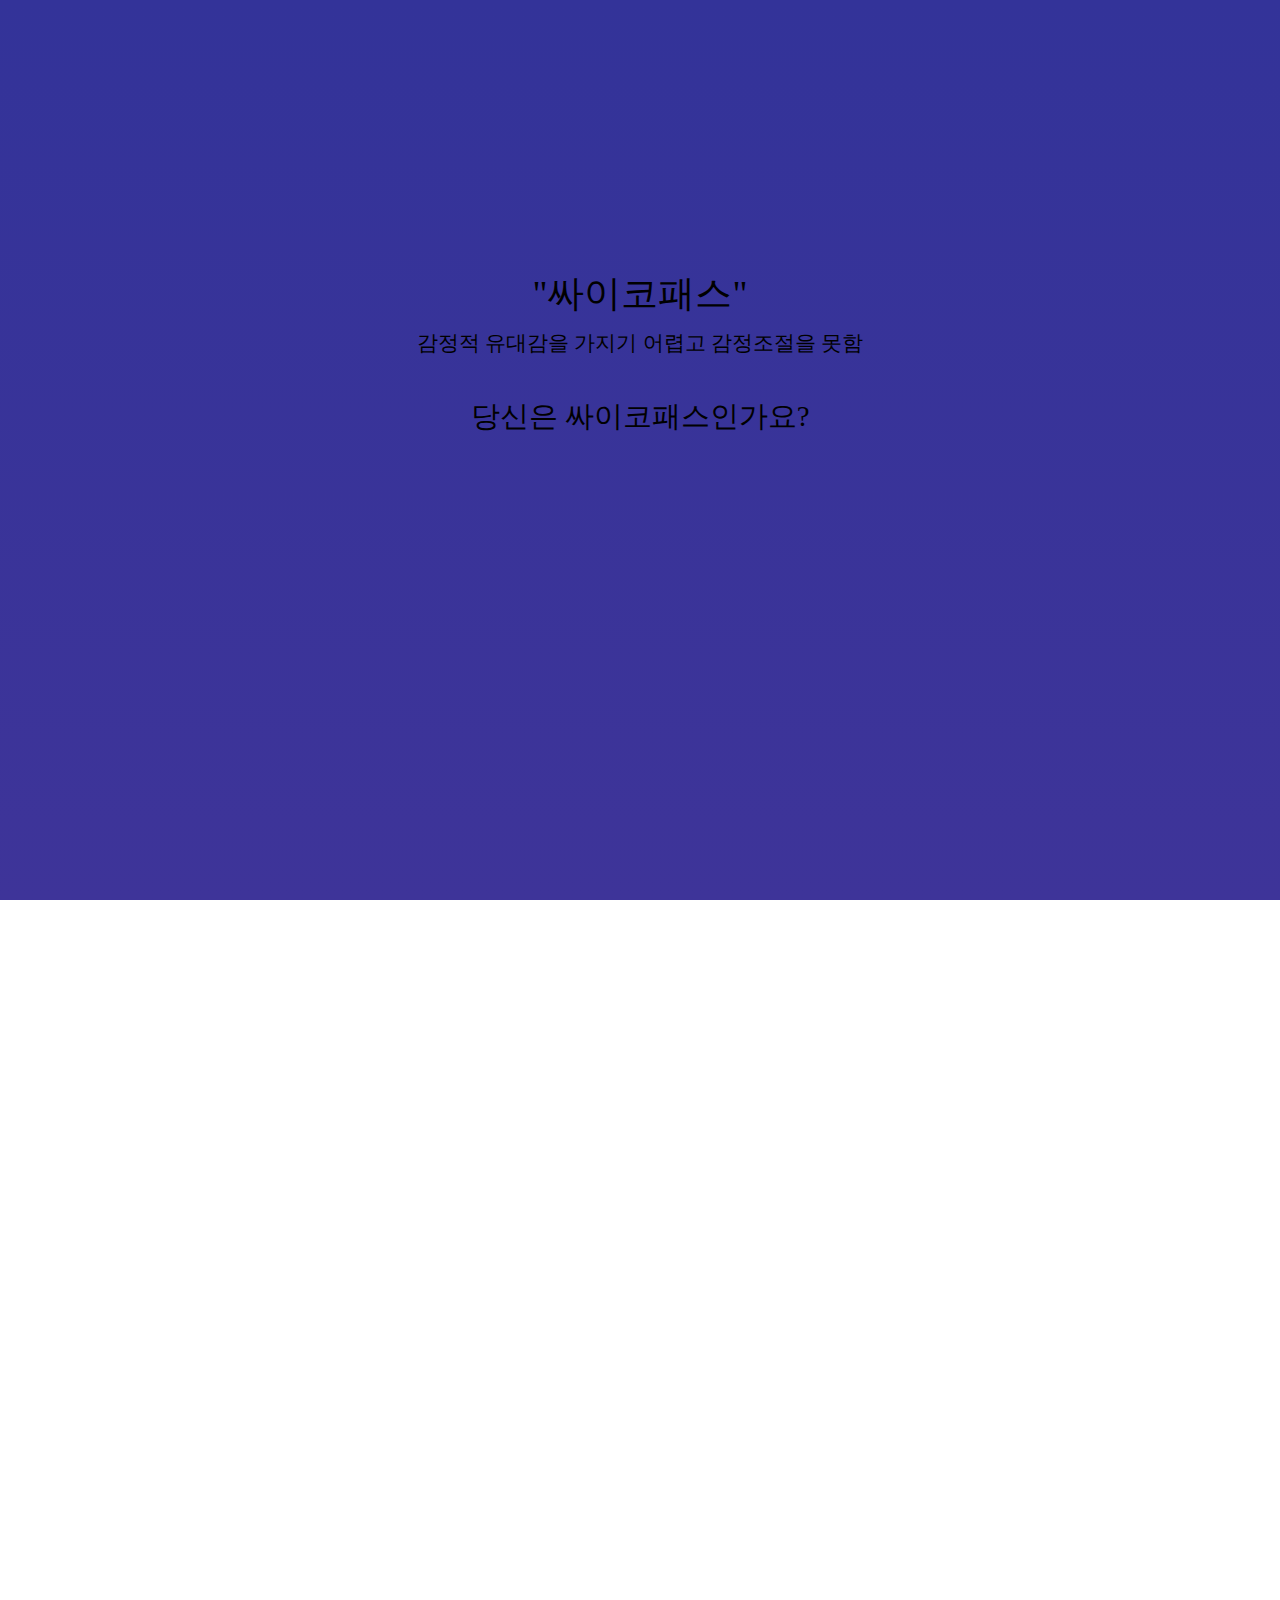
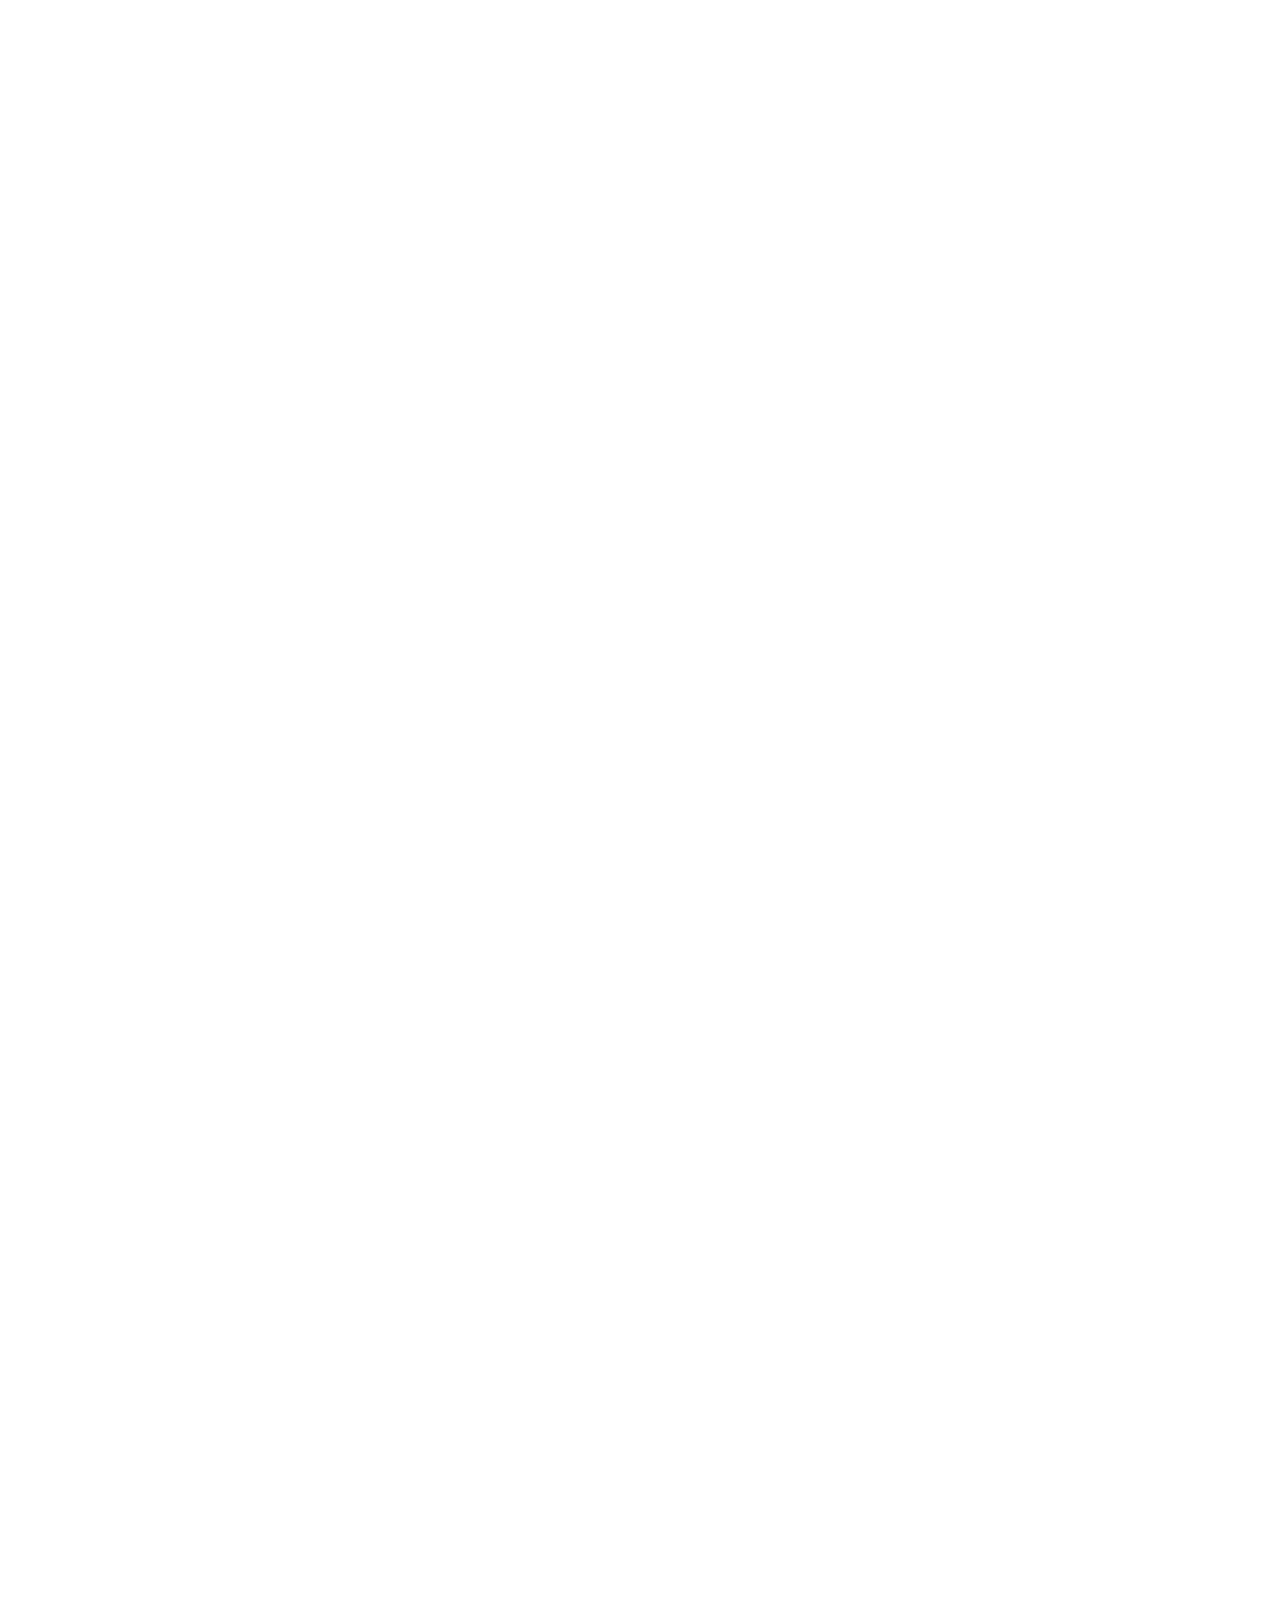
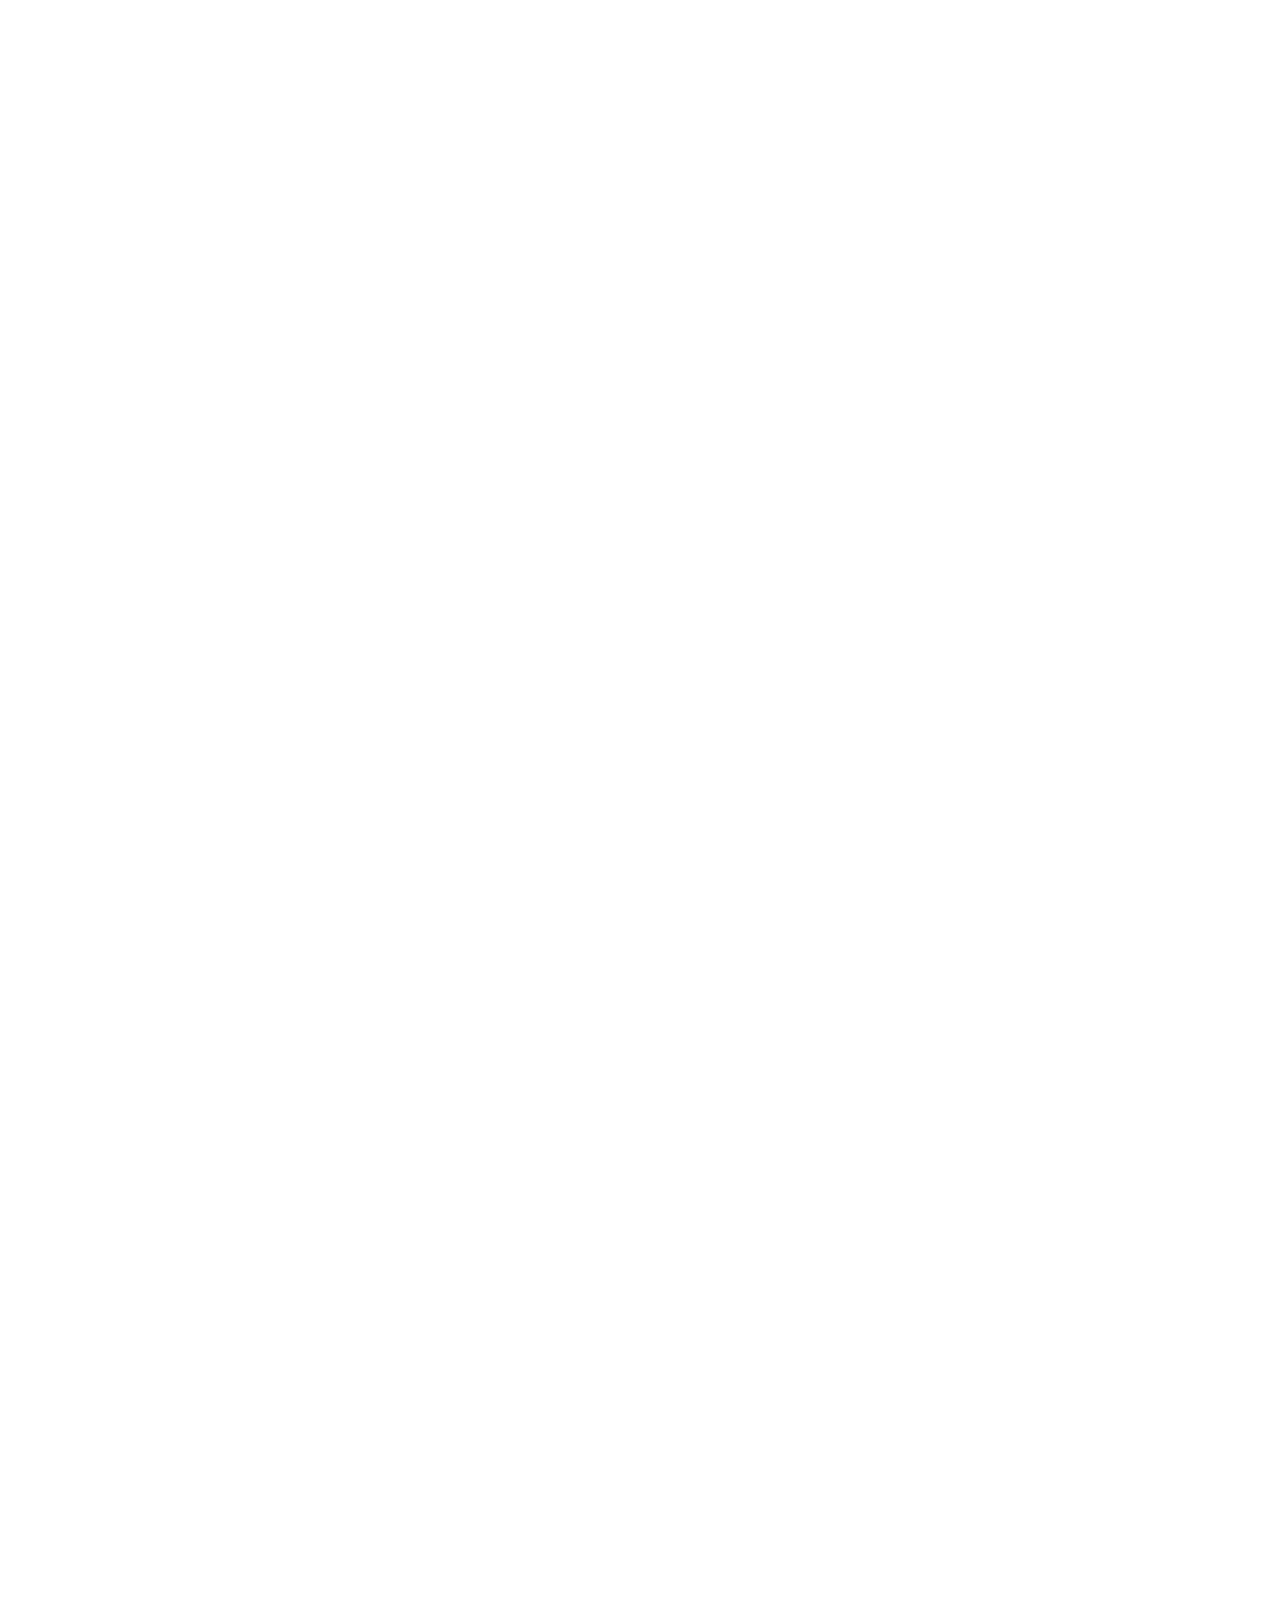
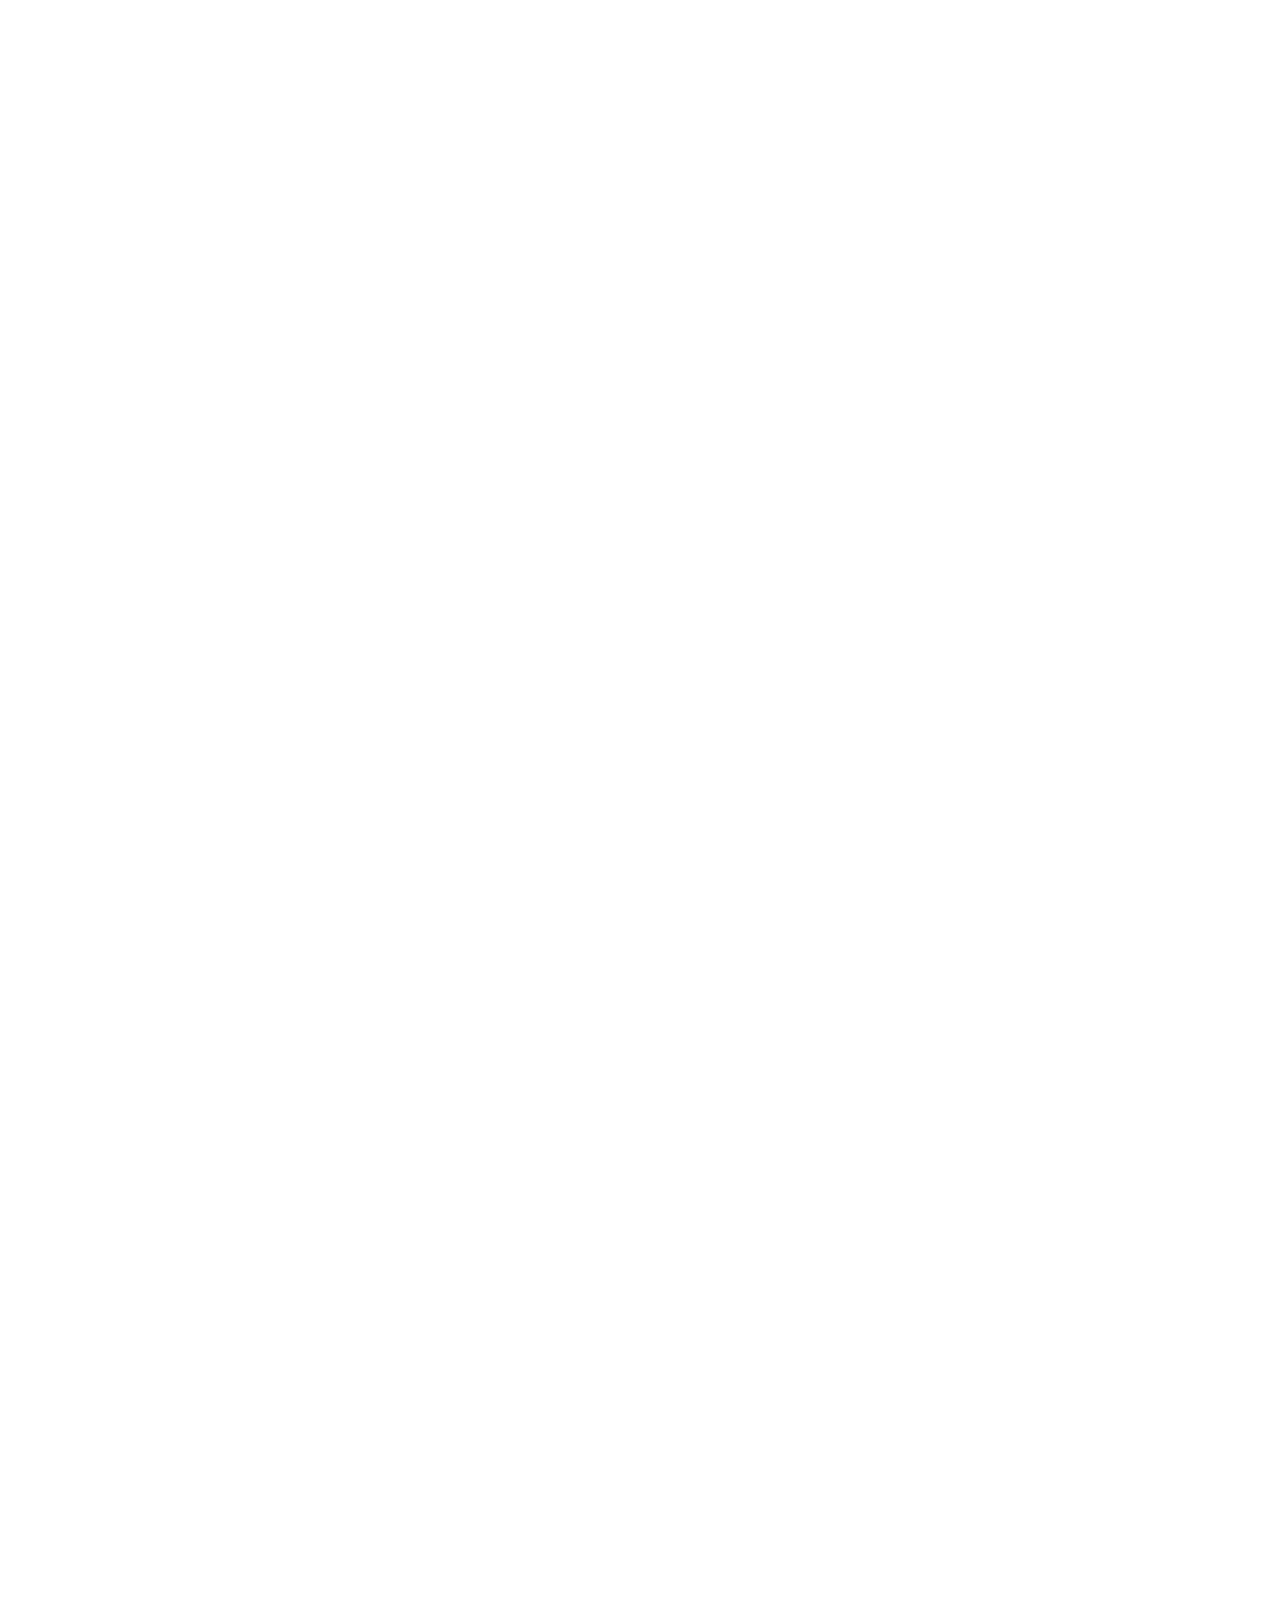
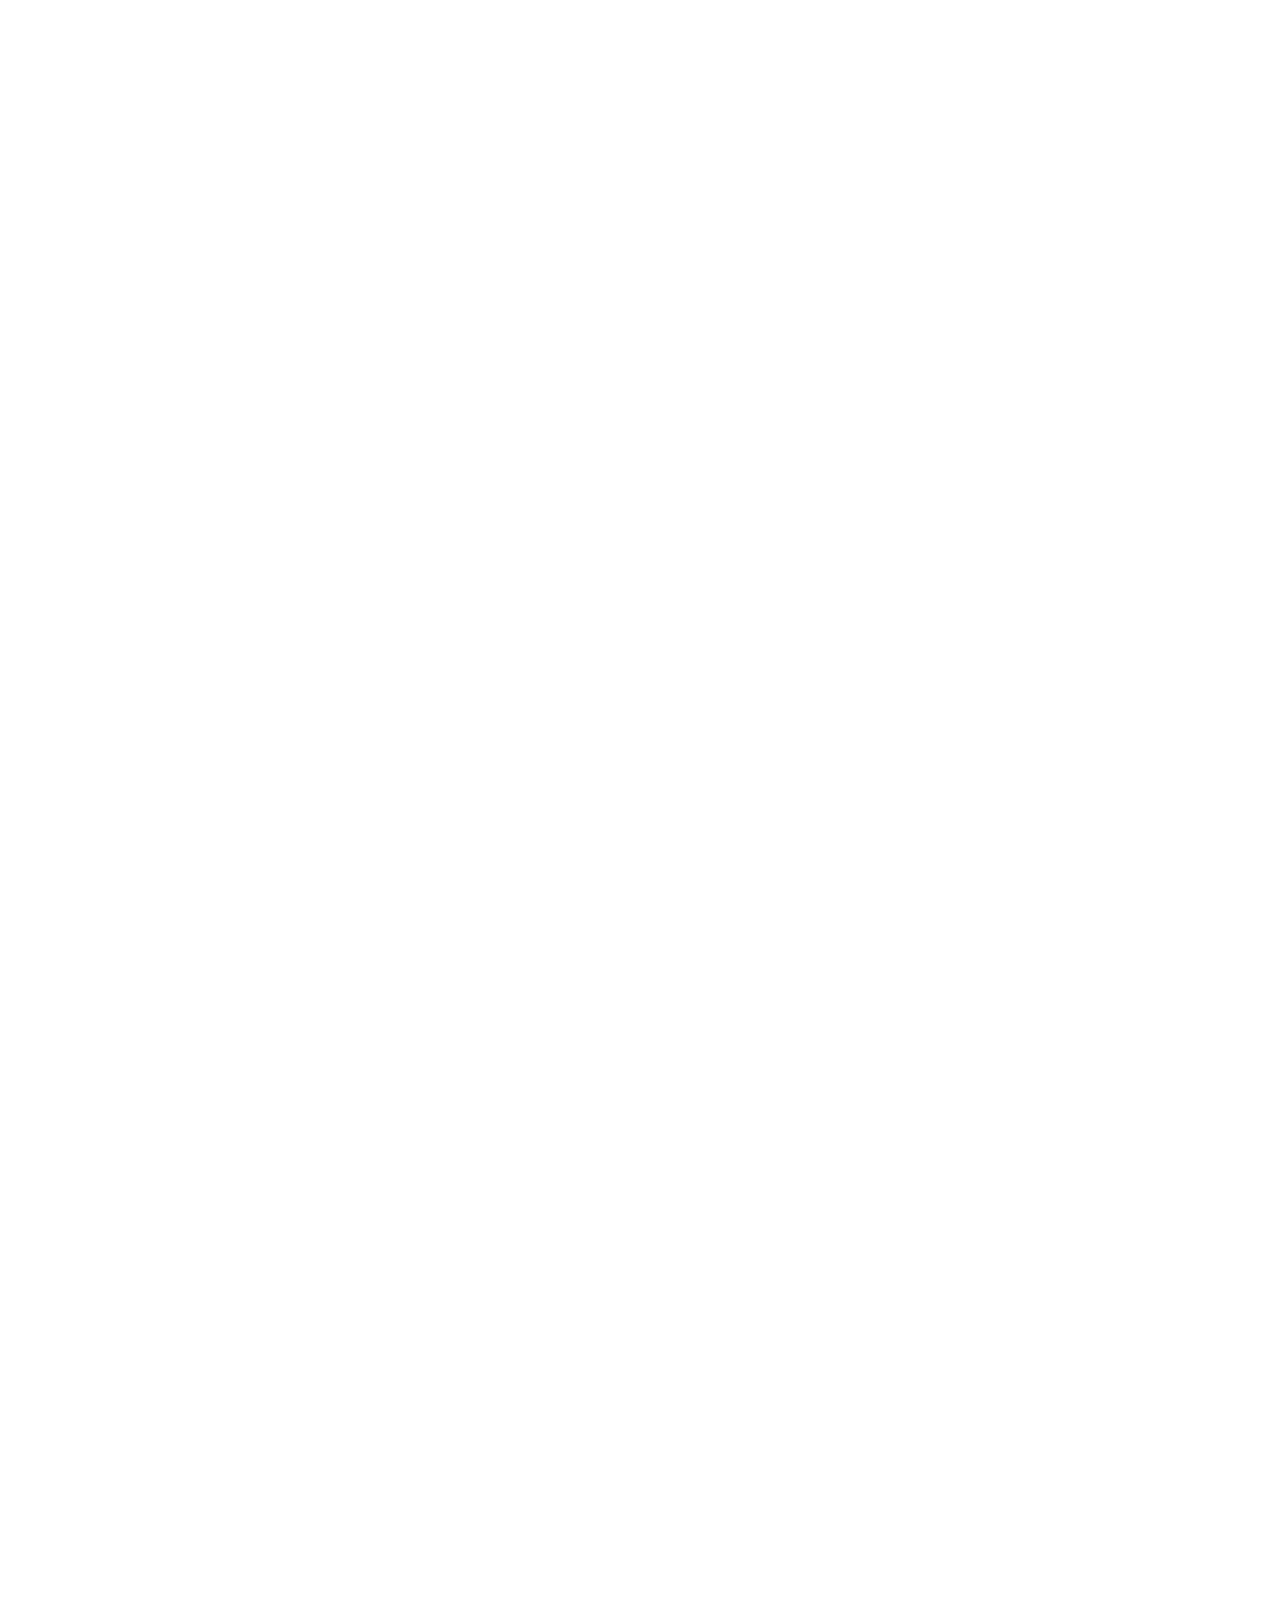
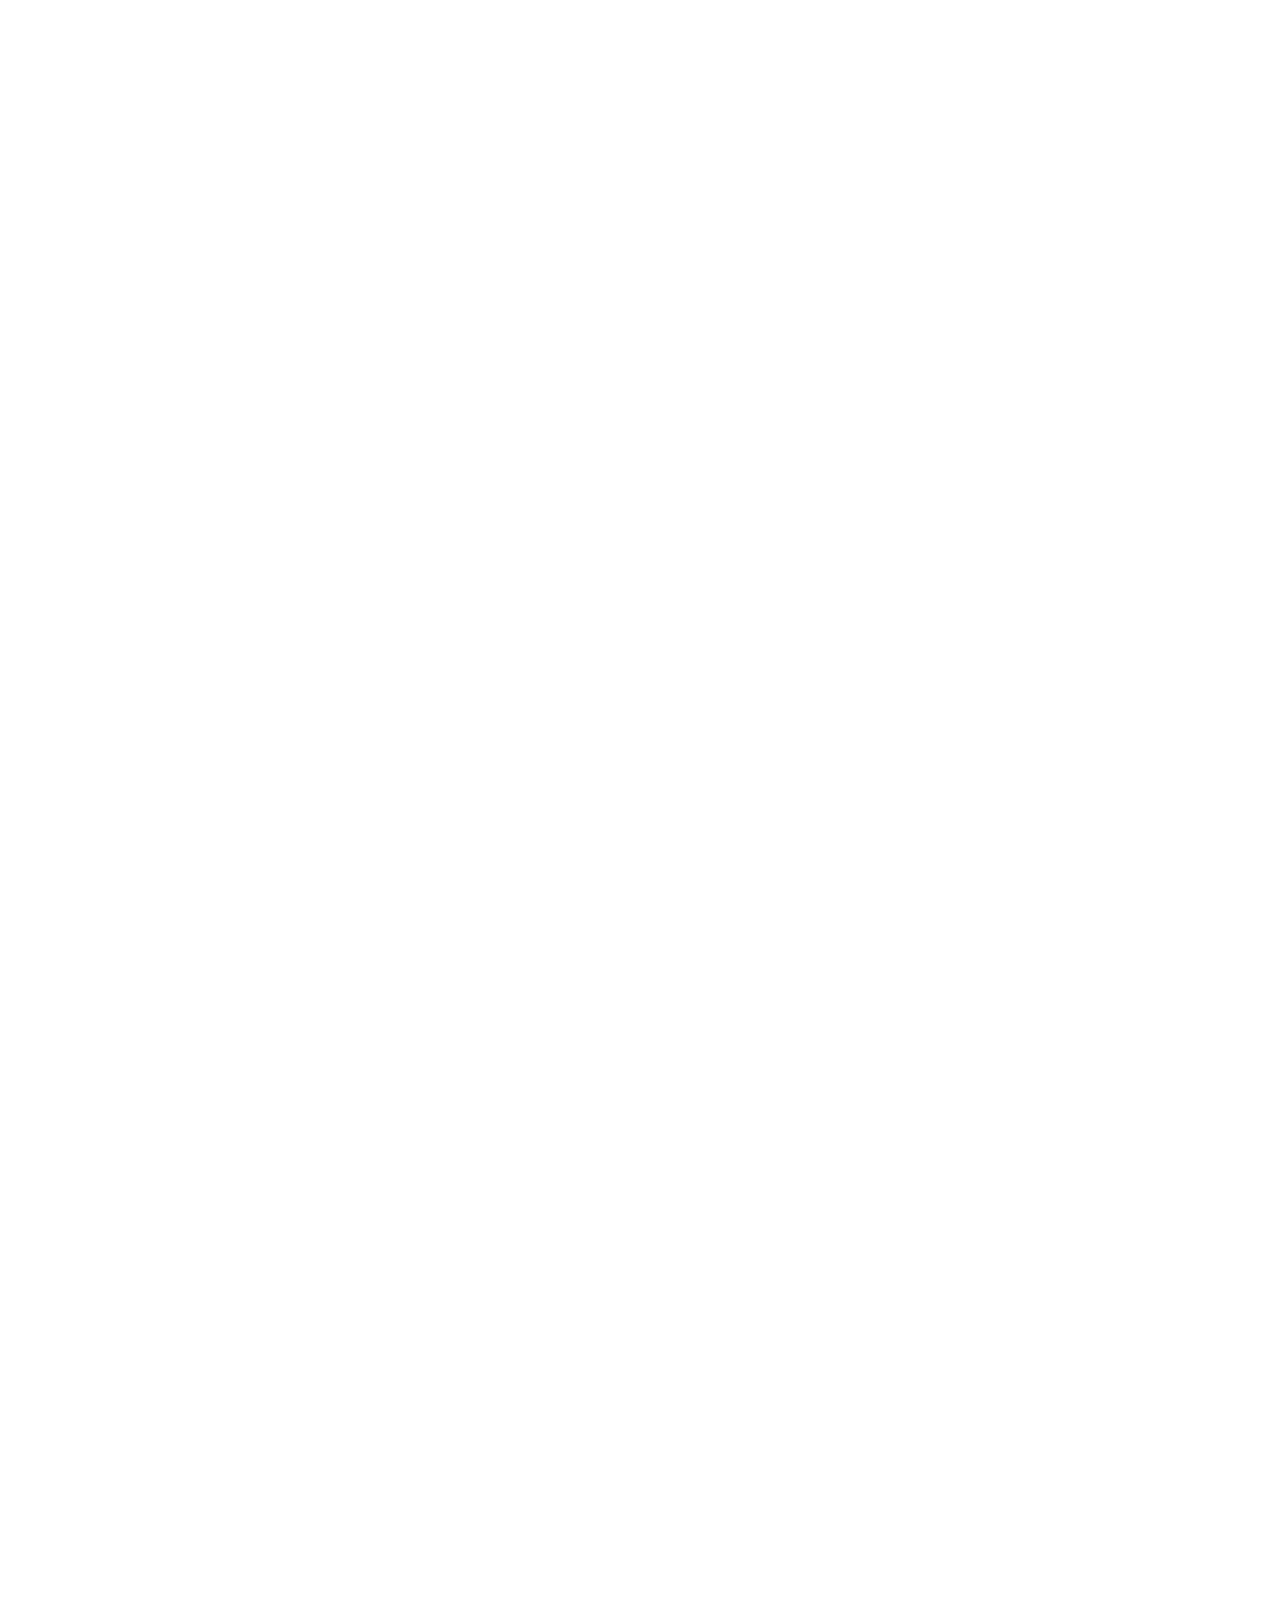
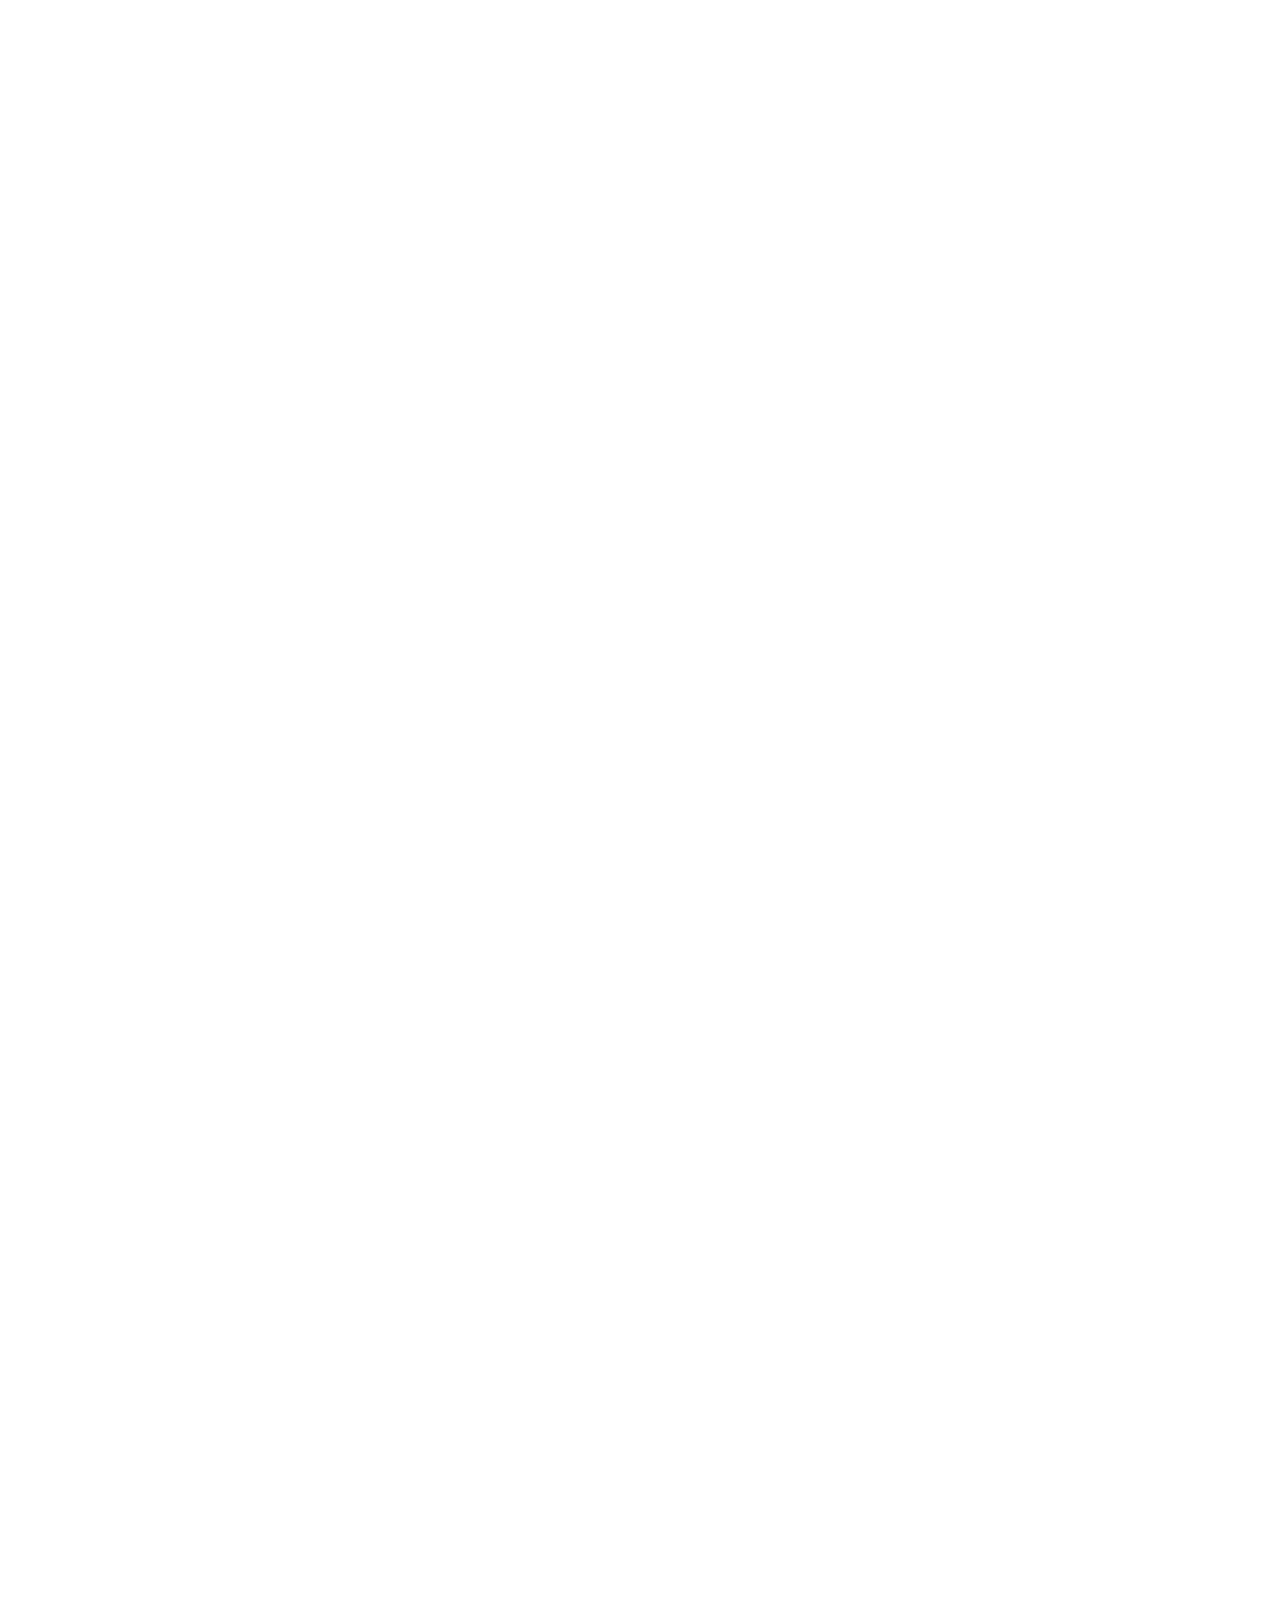
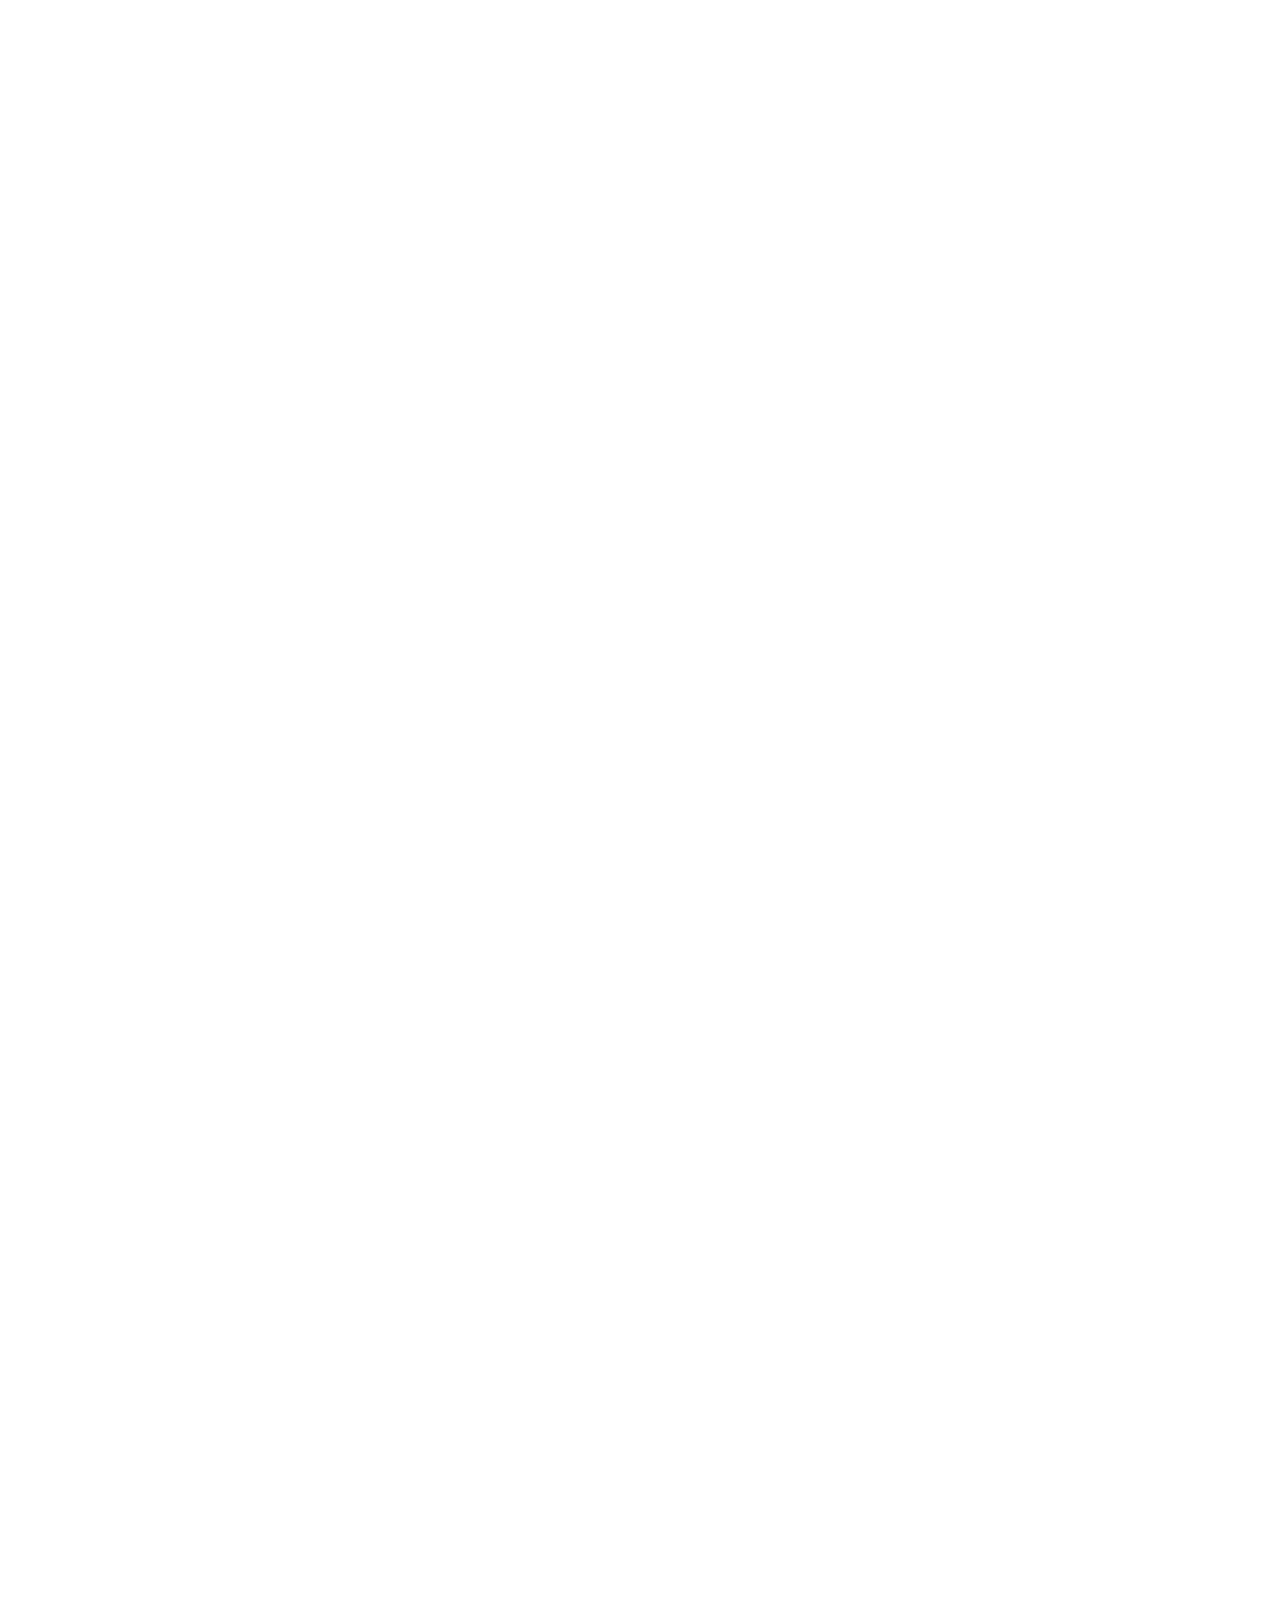
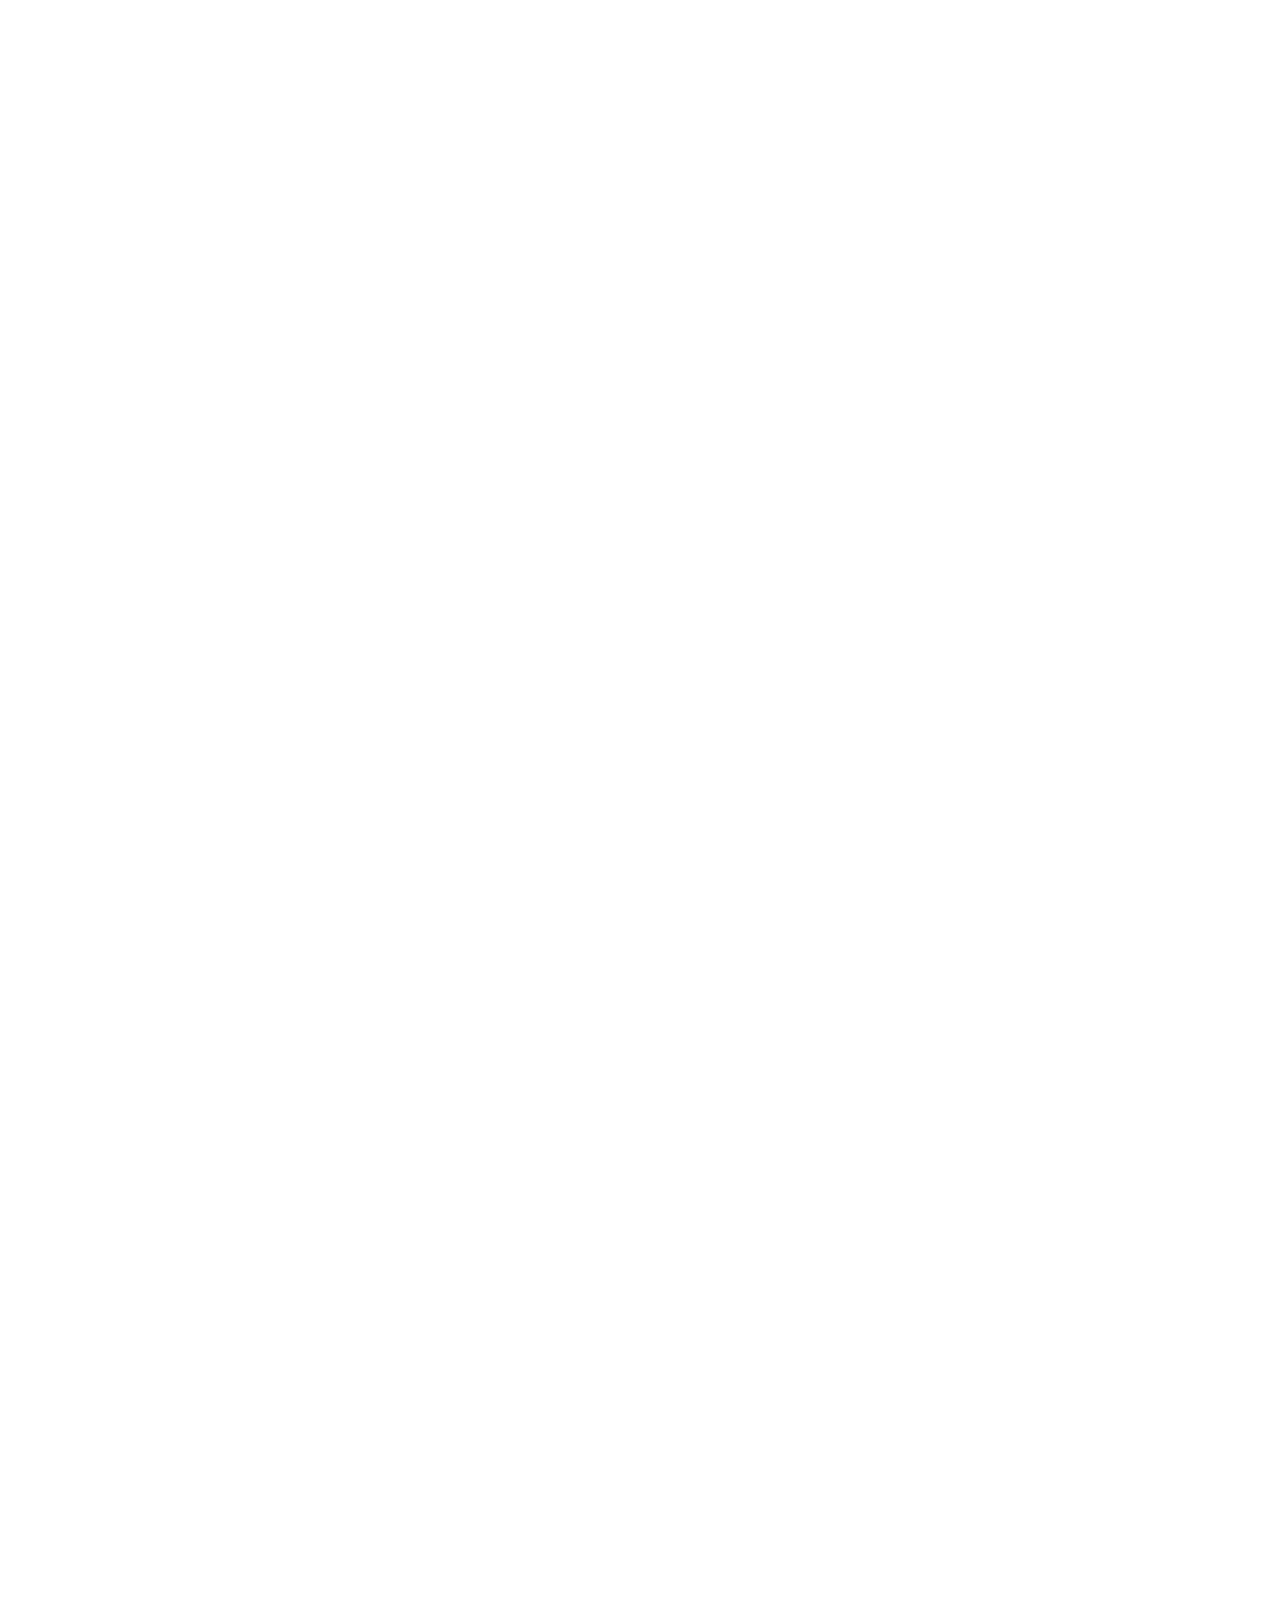
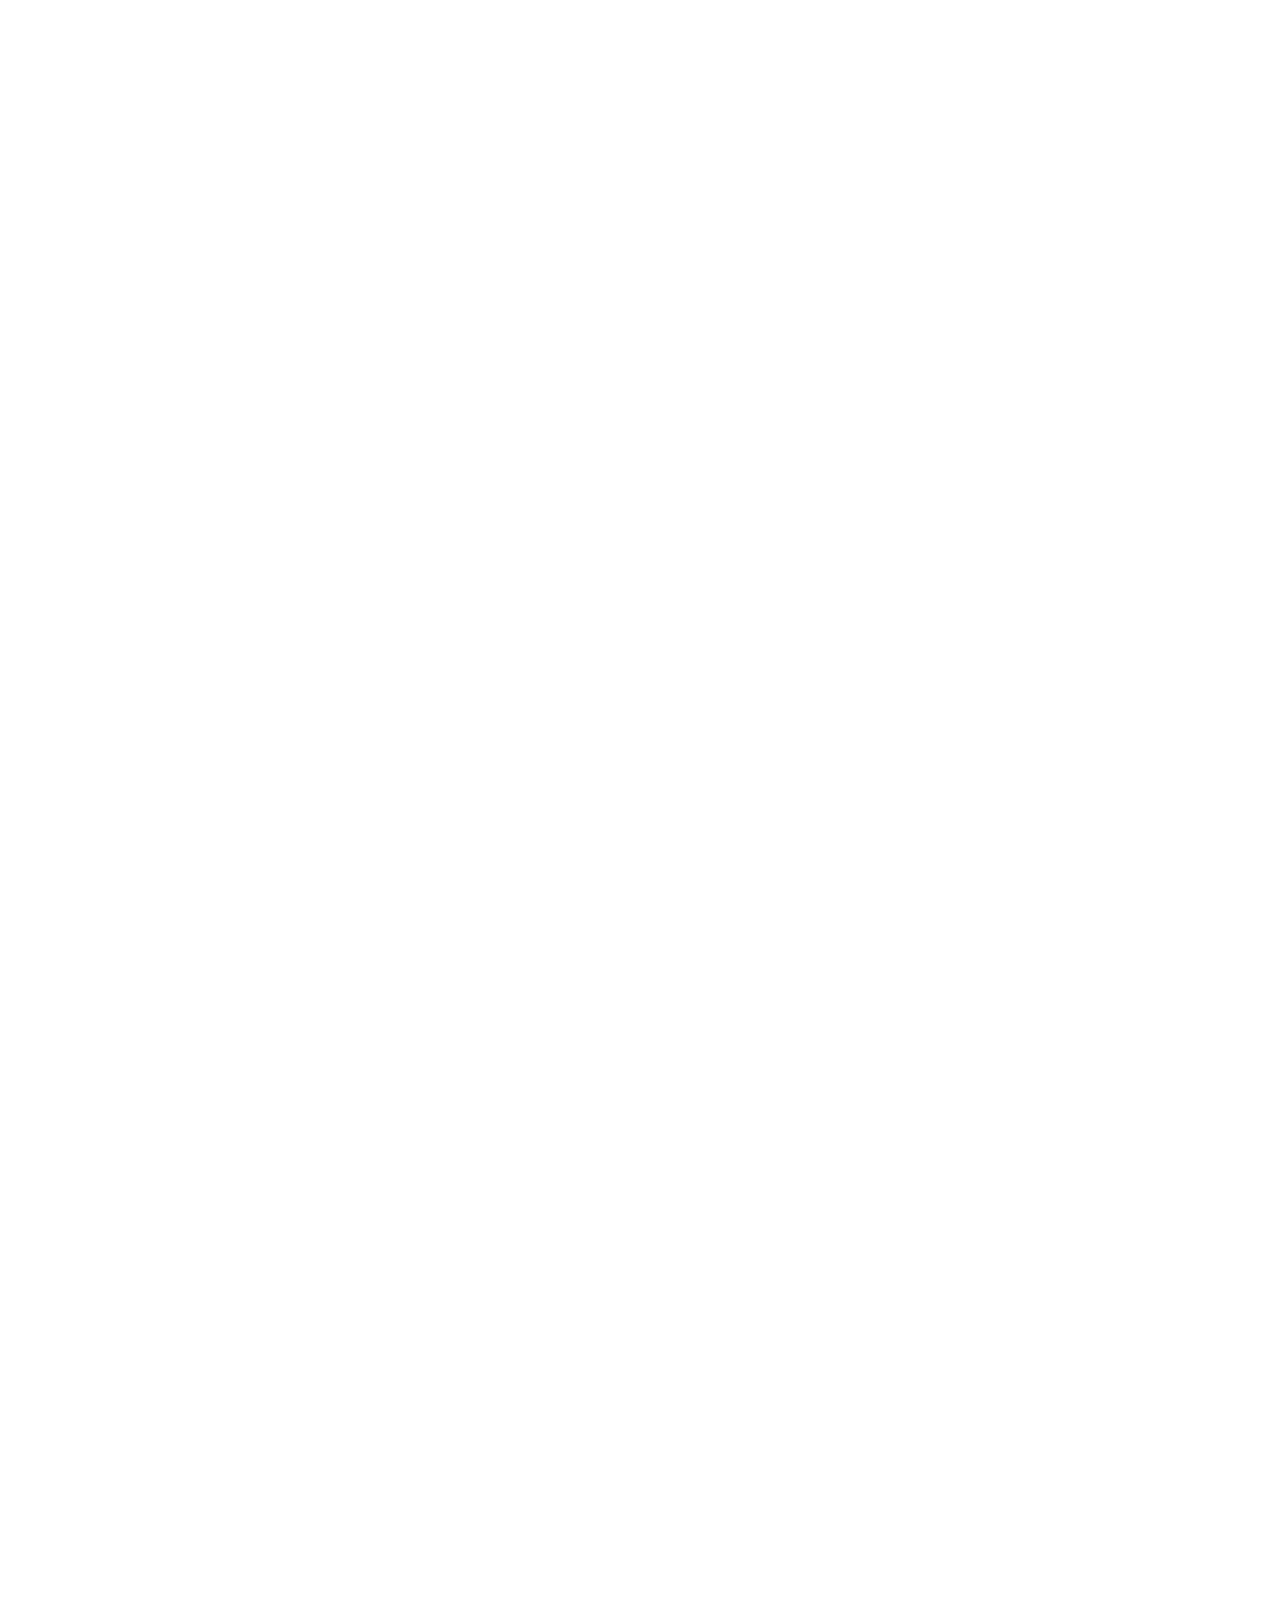
<file: index.html>
<!DOCTYPE html>
<html lang="ko">
<head>
	<meta charset="UTF-8">
	<title>싸이코패스 심리 테스트</title>
	<style>
		@import url("css/index.css");
	</style>
	<script src="https://code.jquery.com/jquery-3.2.1.min.js"></script>
	<script src="js/fullpage.js"></script>
	<script src="js/index.js"></script>
	<script>
		$(document).ready(function() {
		    $('#fullpage').fullpage({
		        //options here
		        licenseKey: 'OPEN-SOURCE-GPLV3-LICENSE',
		        autoScrolling:true,
		        scrollHorizontally: true
		    });
		});
	</script>
</head>
<body id="body" onload="createSection()" onmousewheel="test()">
	<div id="fullpage">
		<div class="section">
			<div class="main">
				<div class="top">
					<div class="title">"싸이코패스"</div>
					<div class="sub-title">감정적 유대감을 가지기 어렵고 감정조절을 못함</div>
					<div class="ex">당신은 싸이코패스인가요?</div>
				</div>
			</div>
		</div>
	</div>
</body>
</html>
</file>
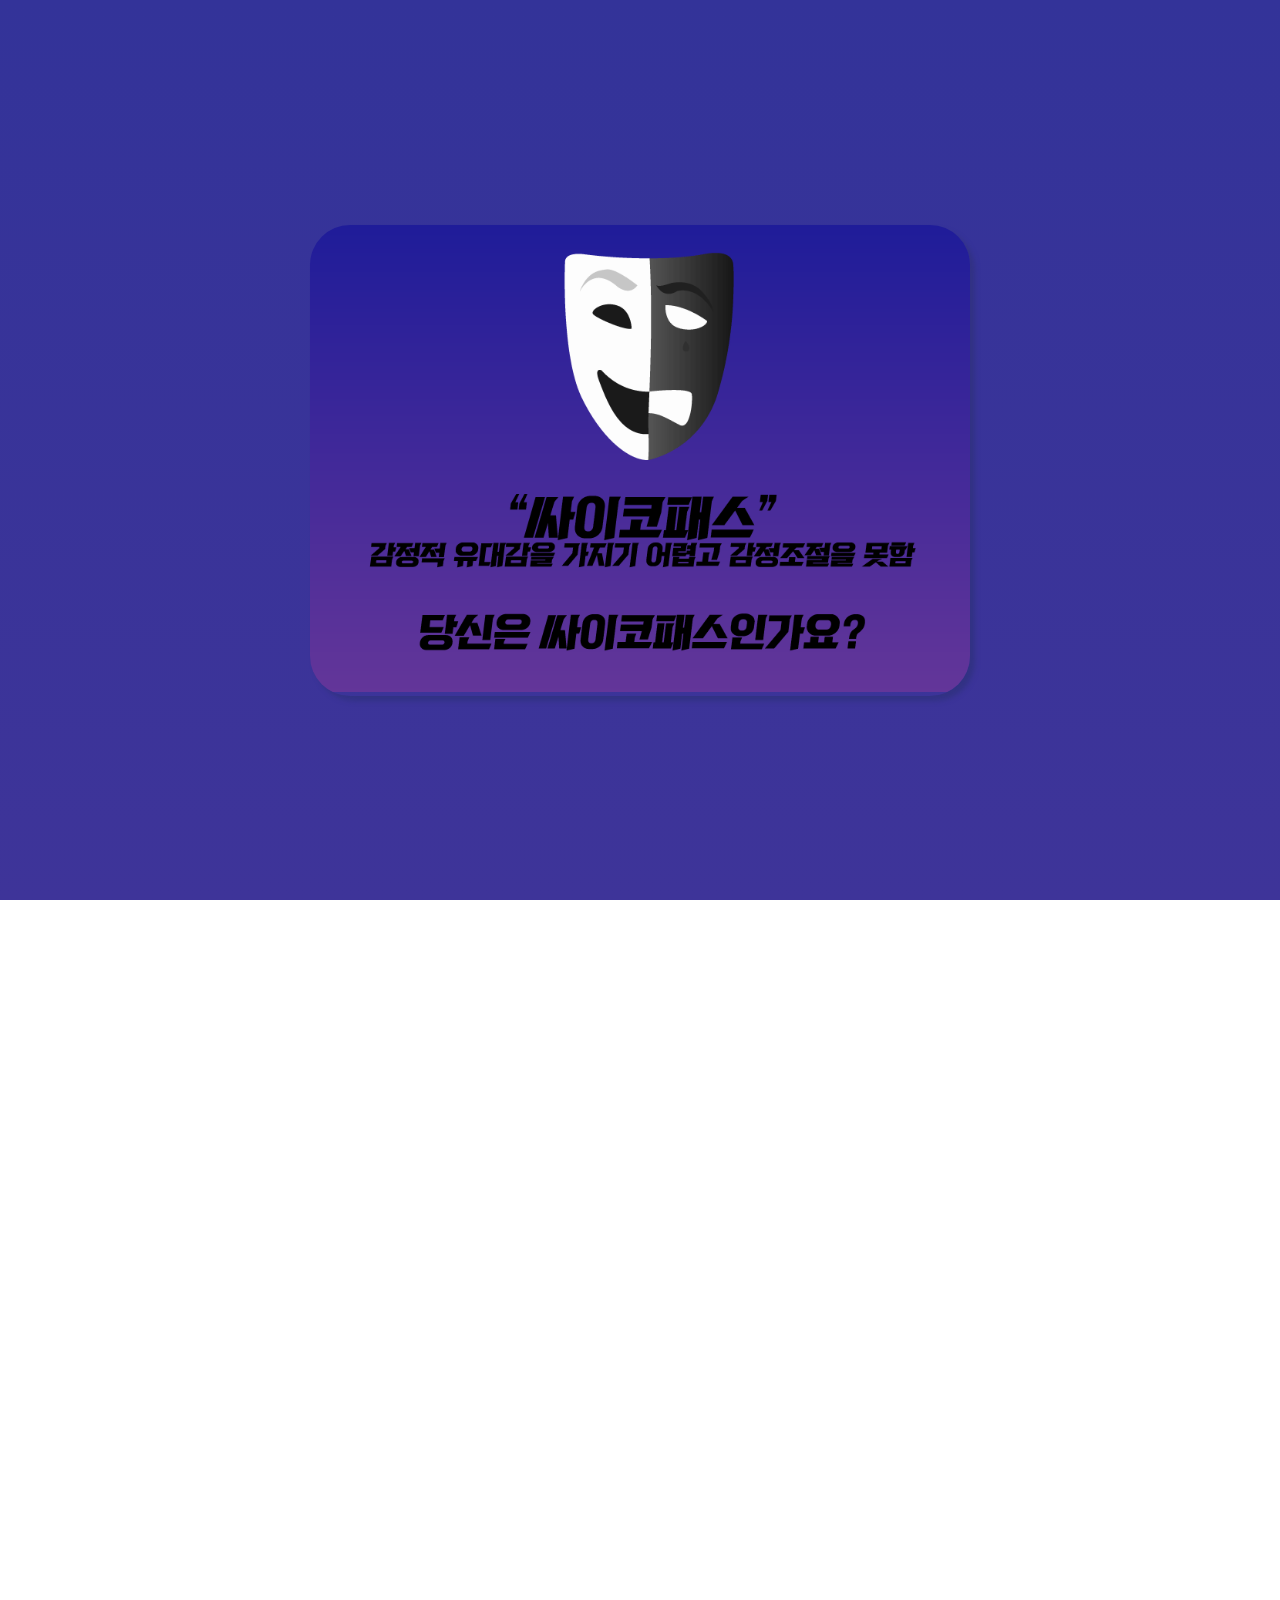
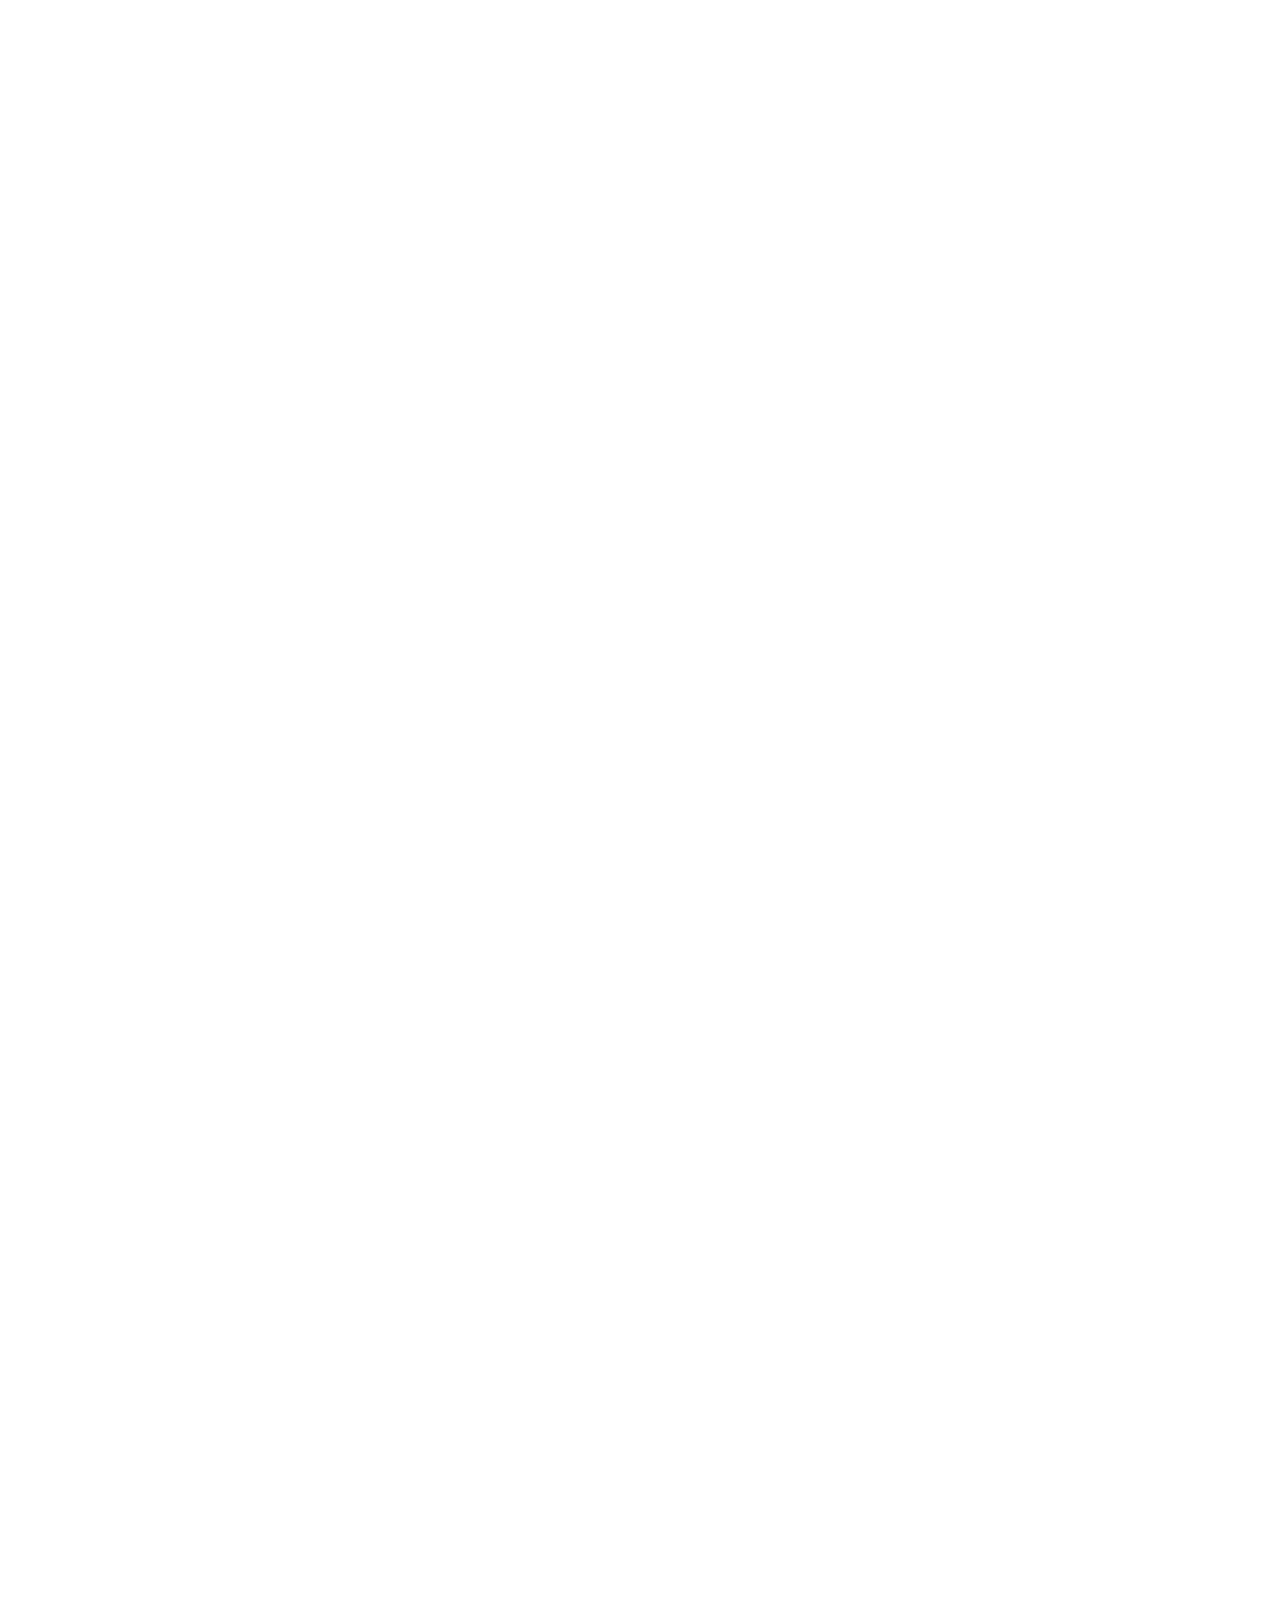
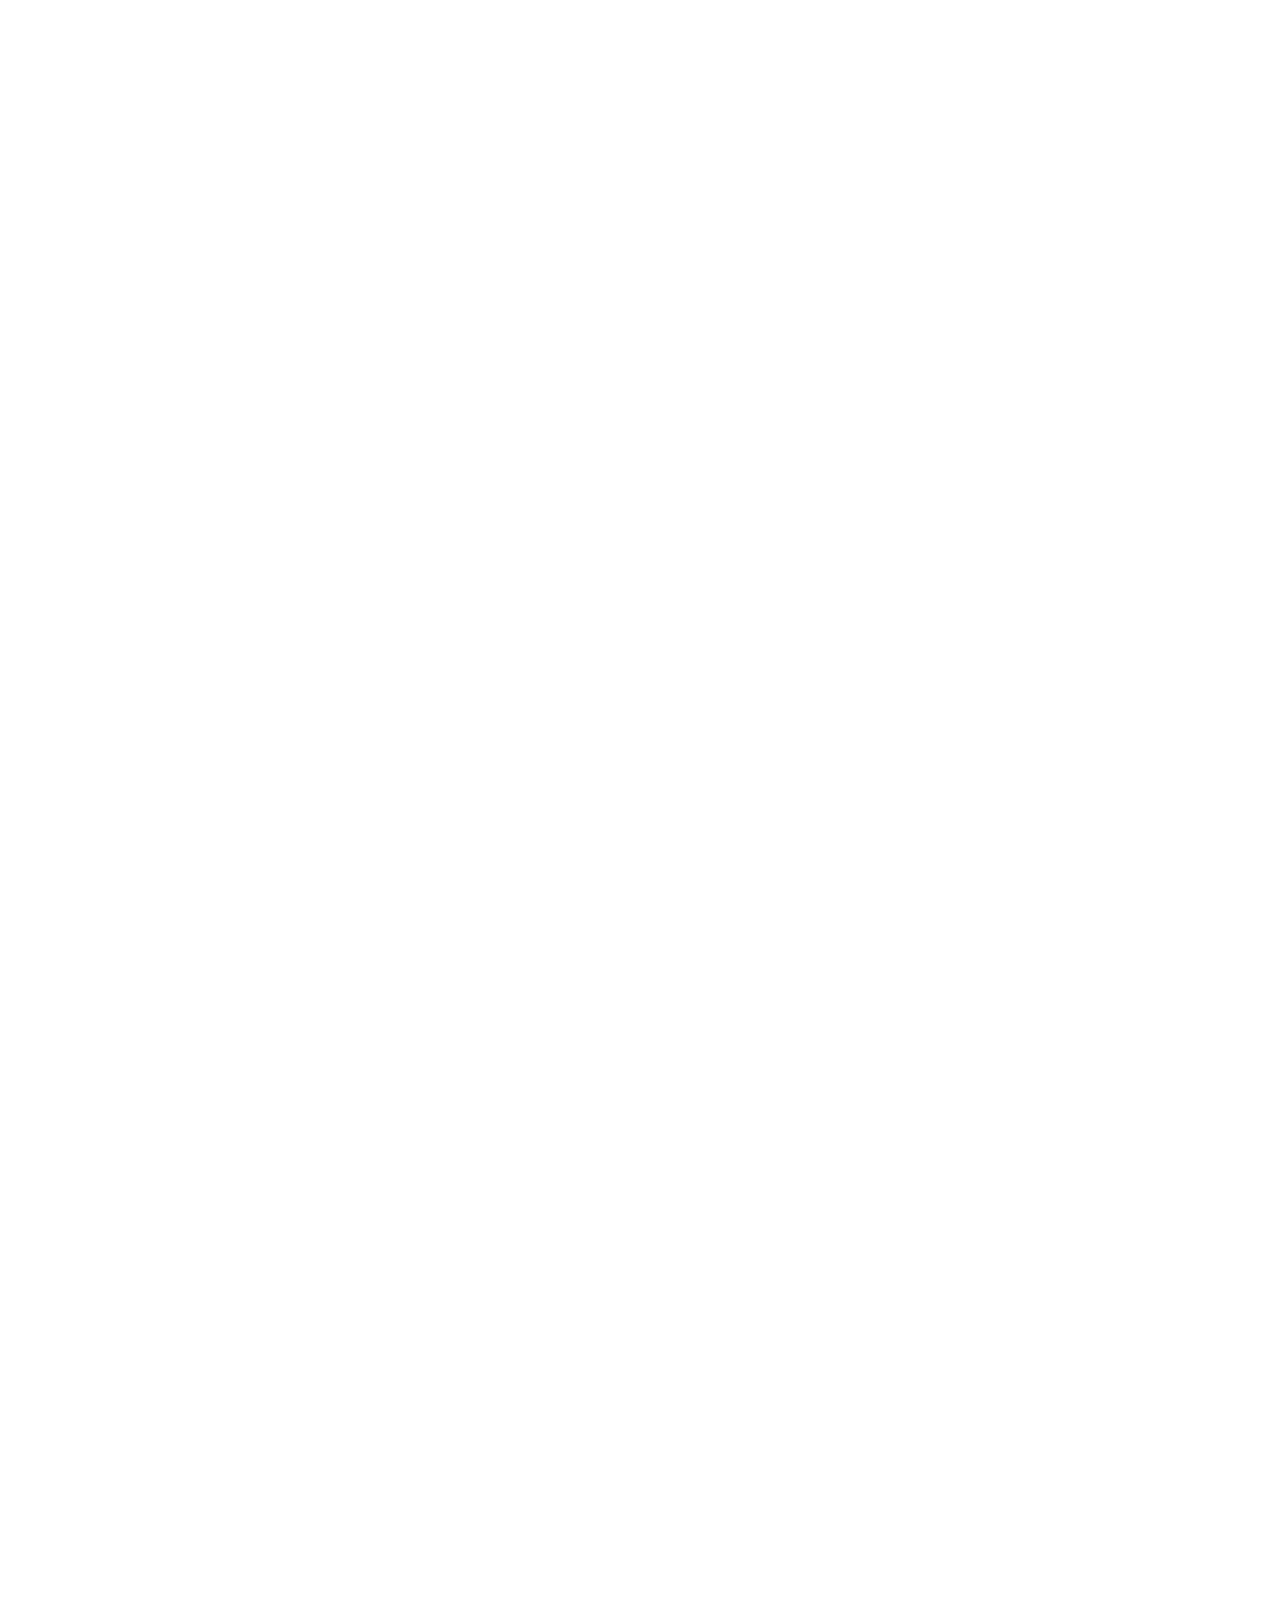
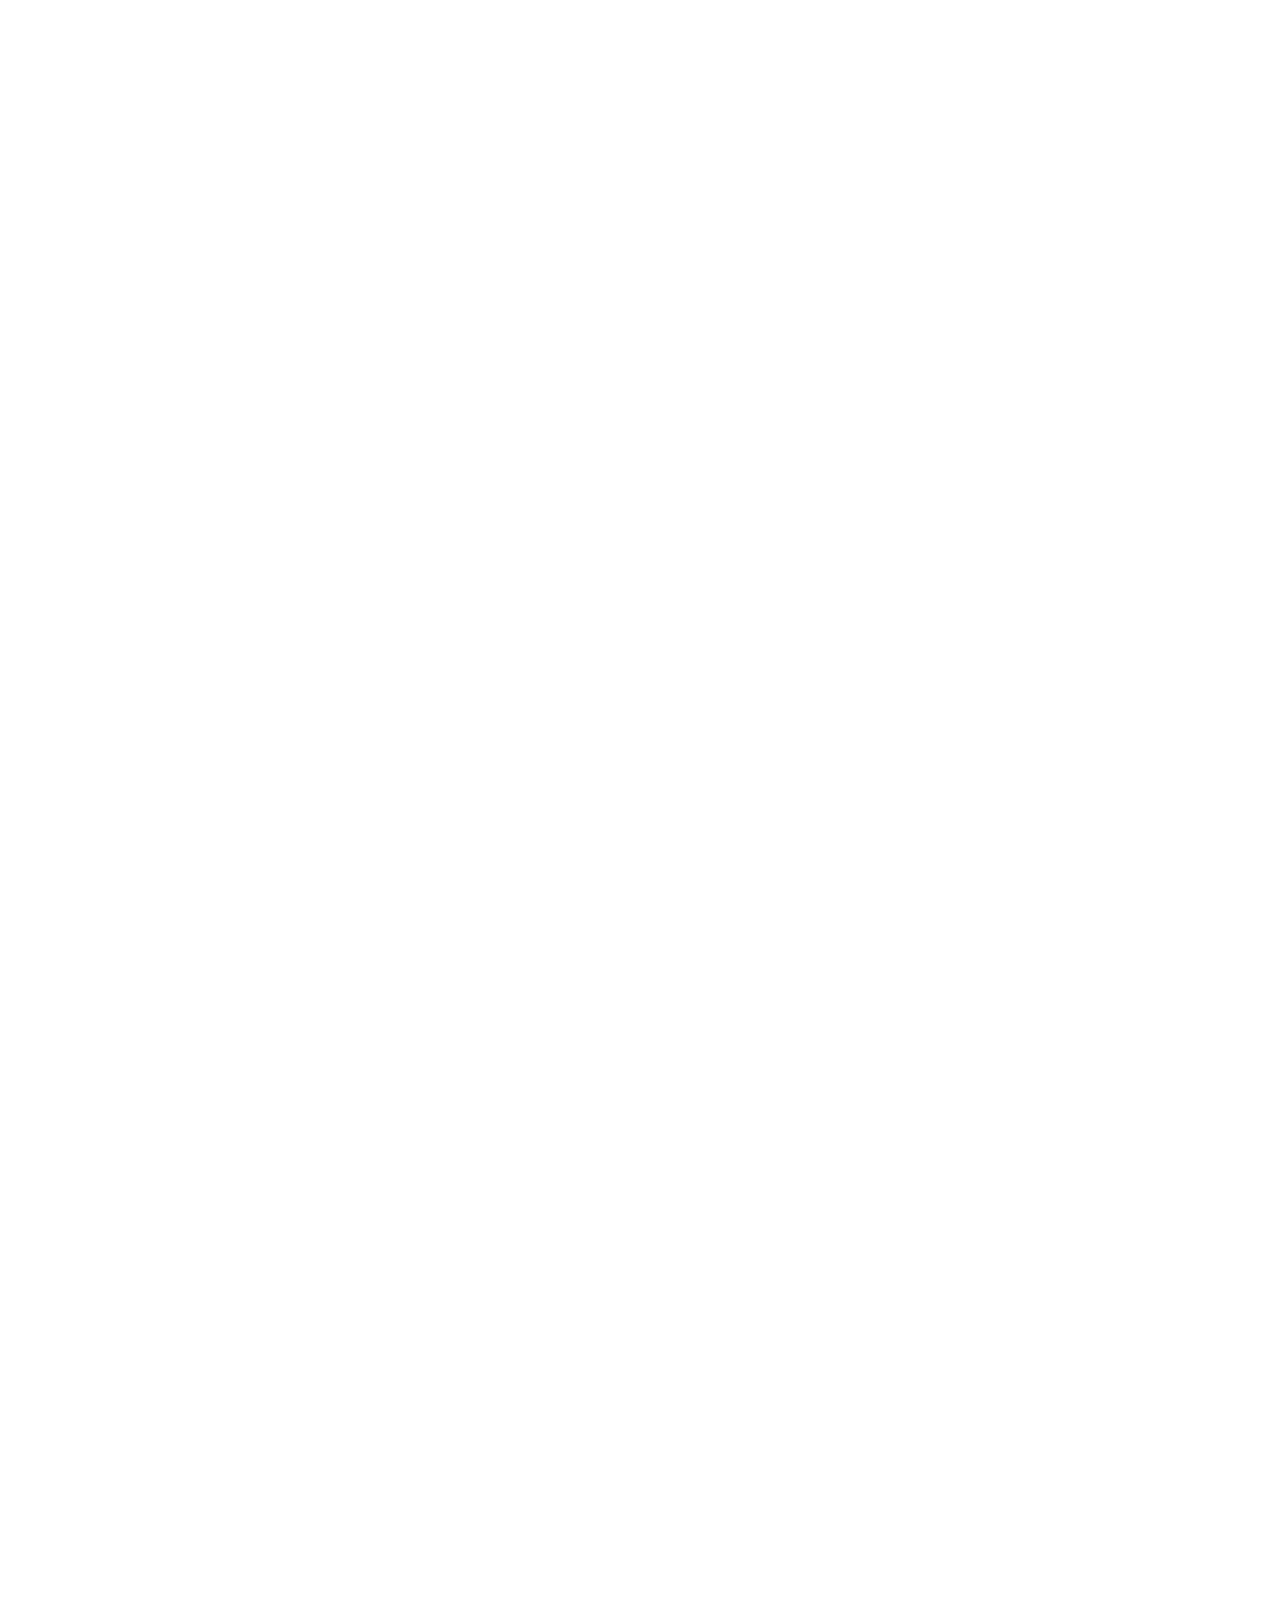
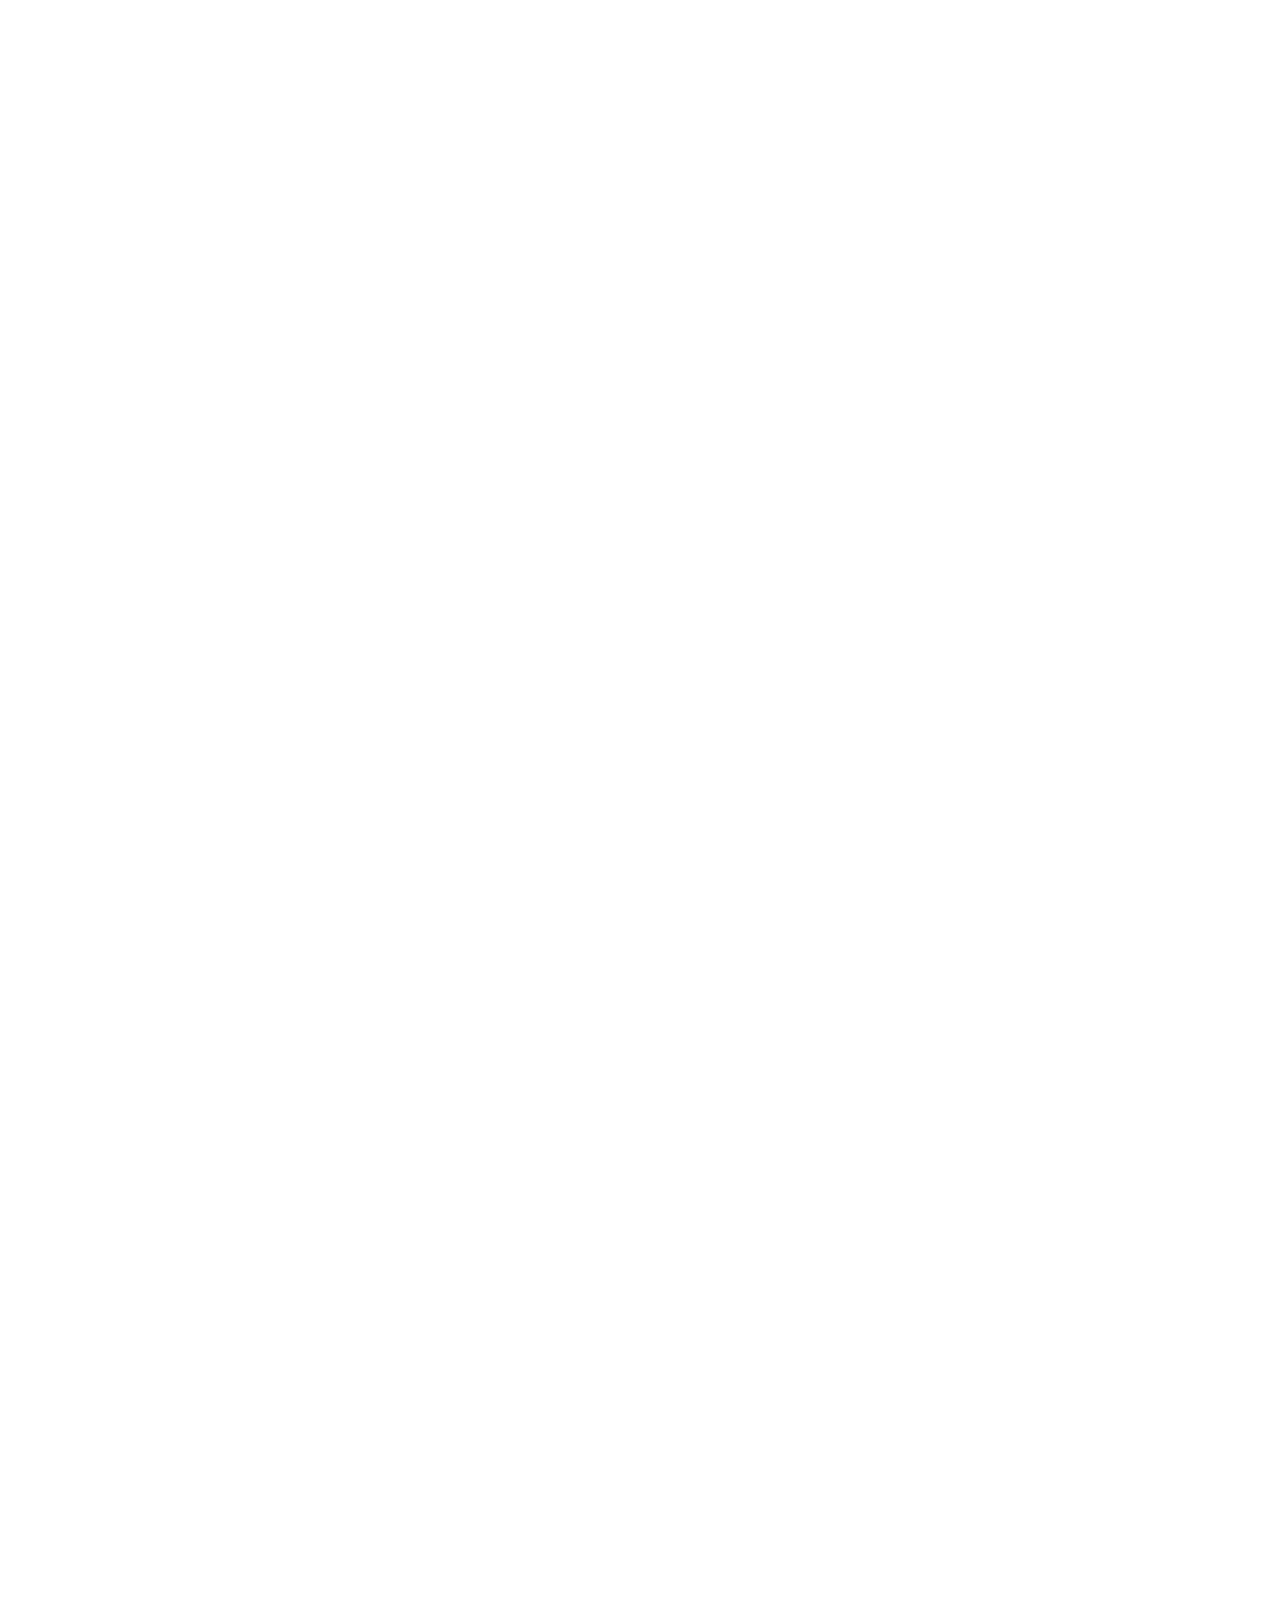
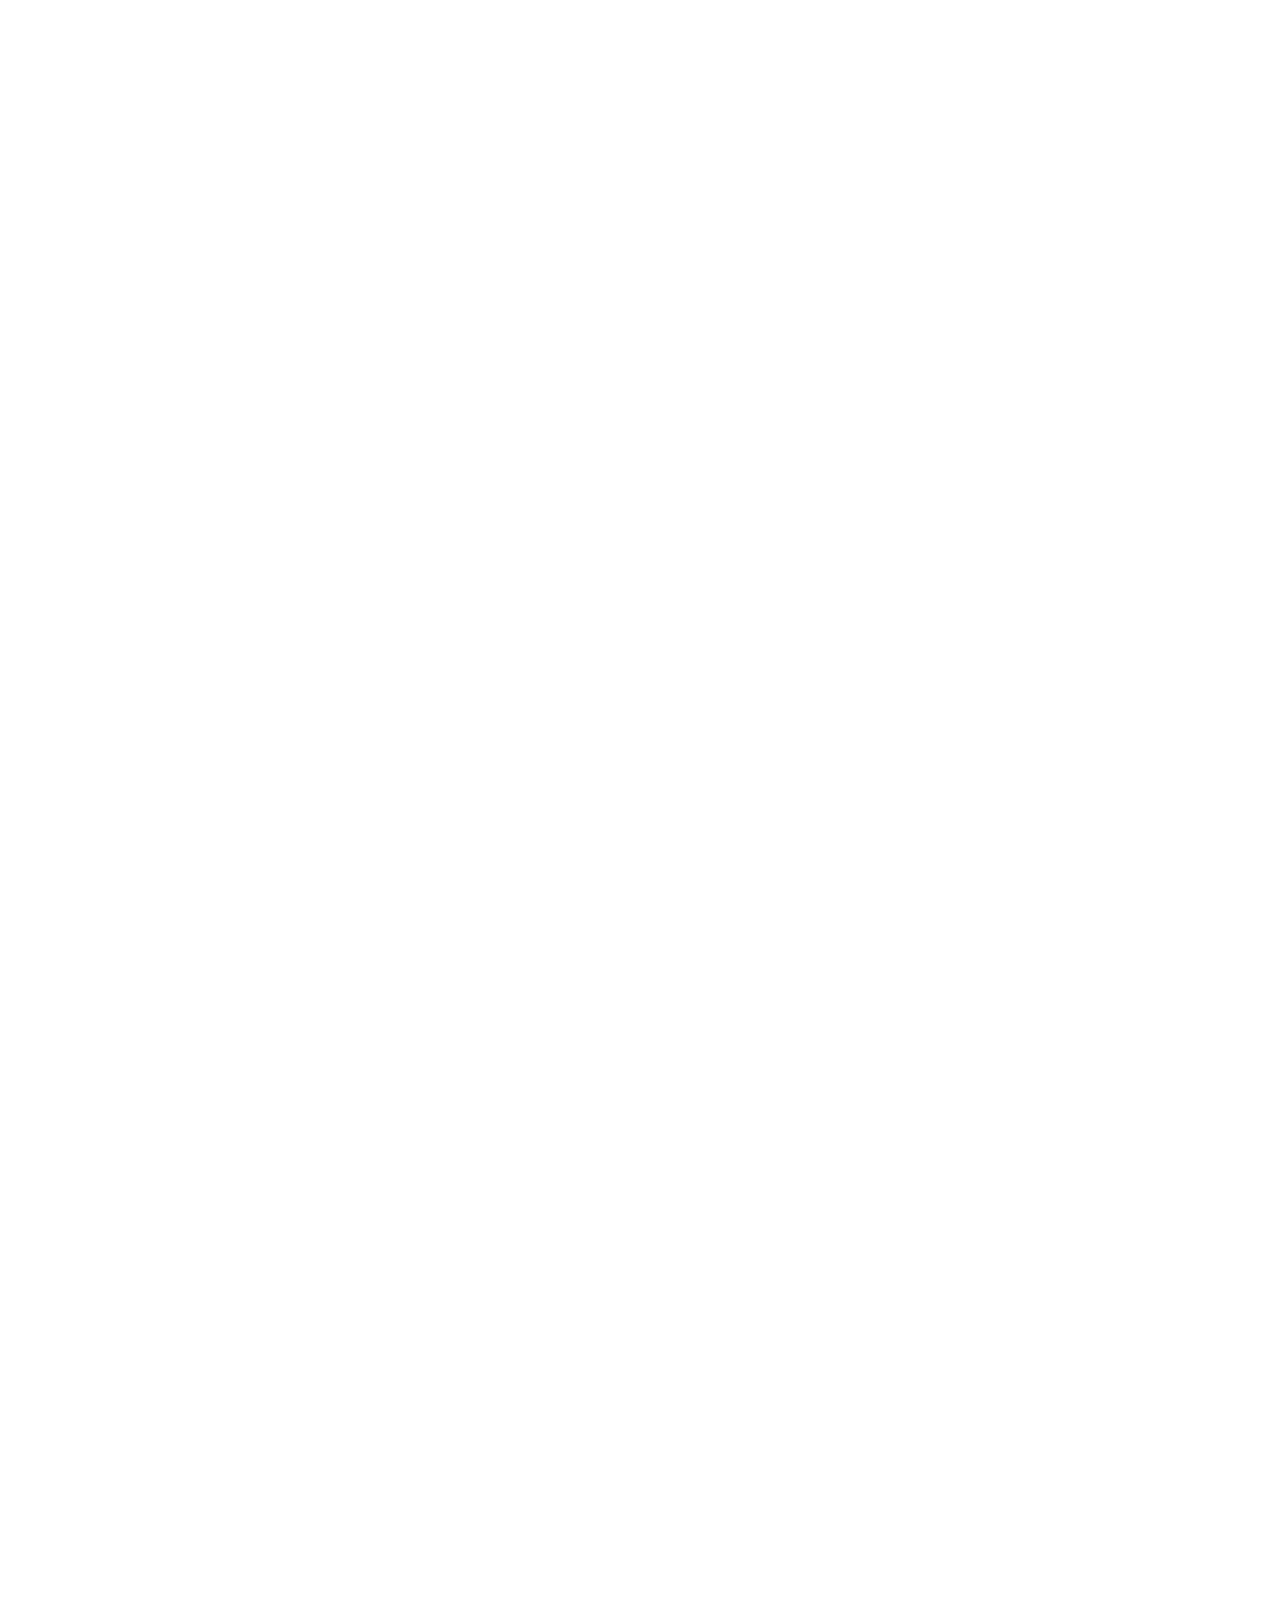
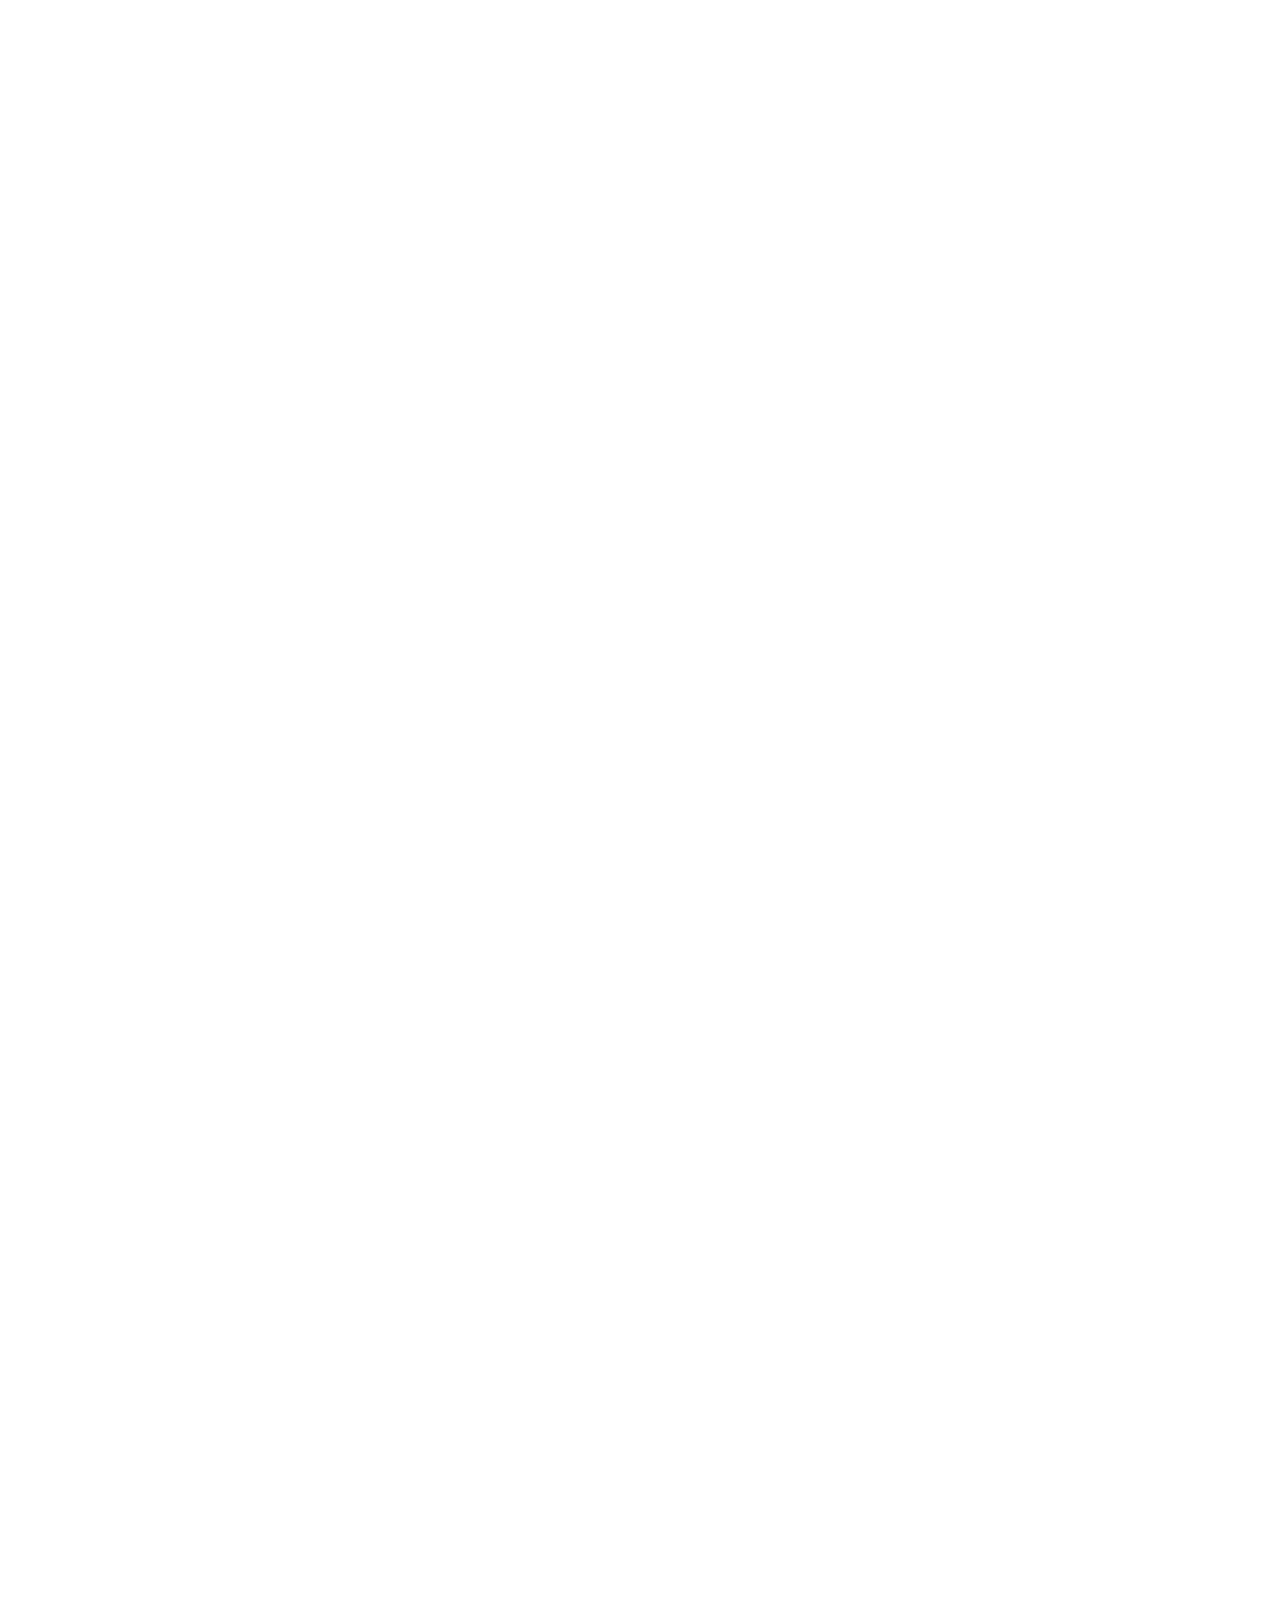
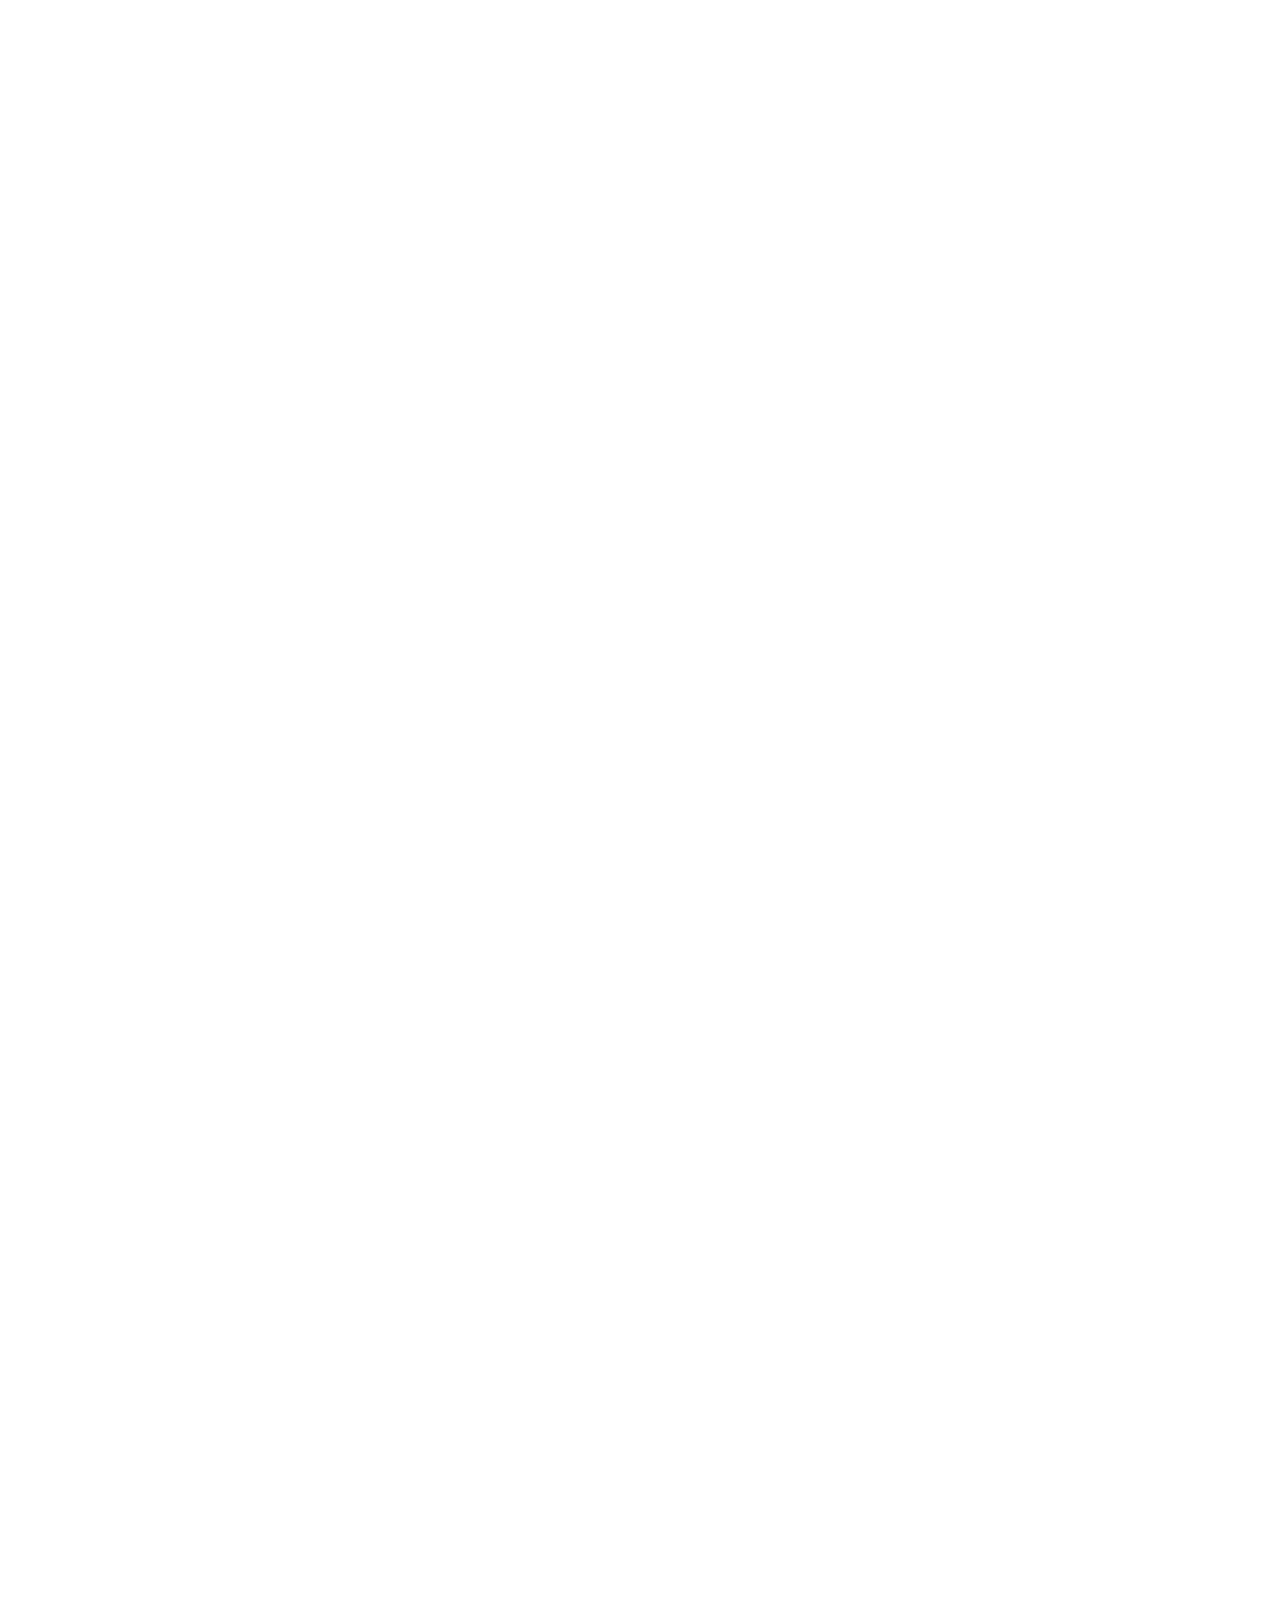
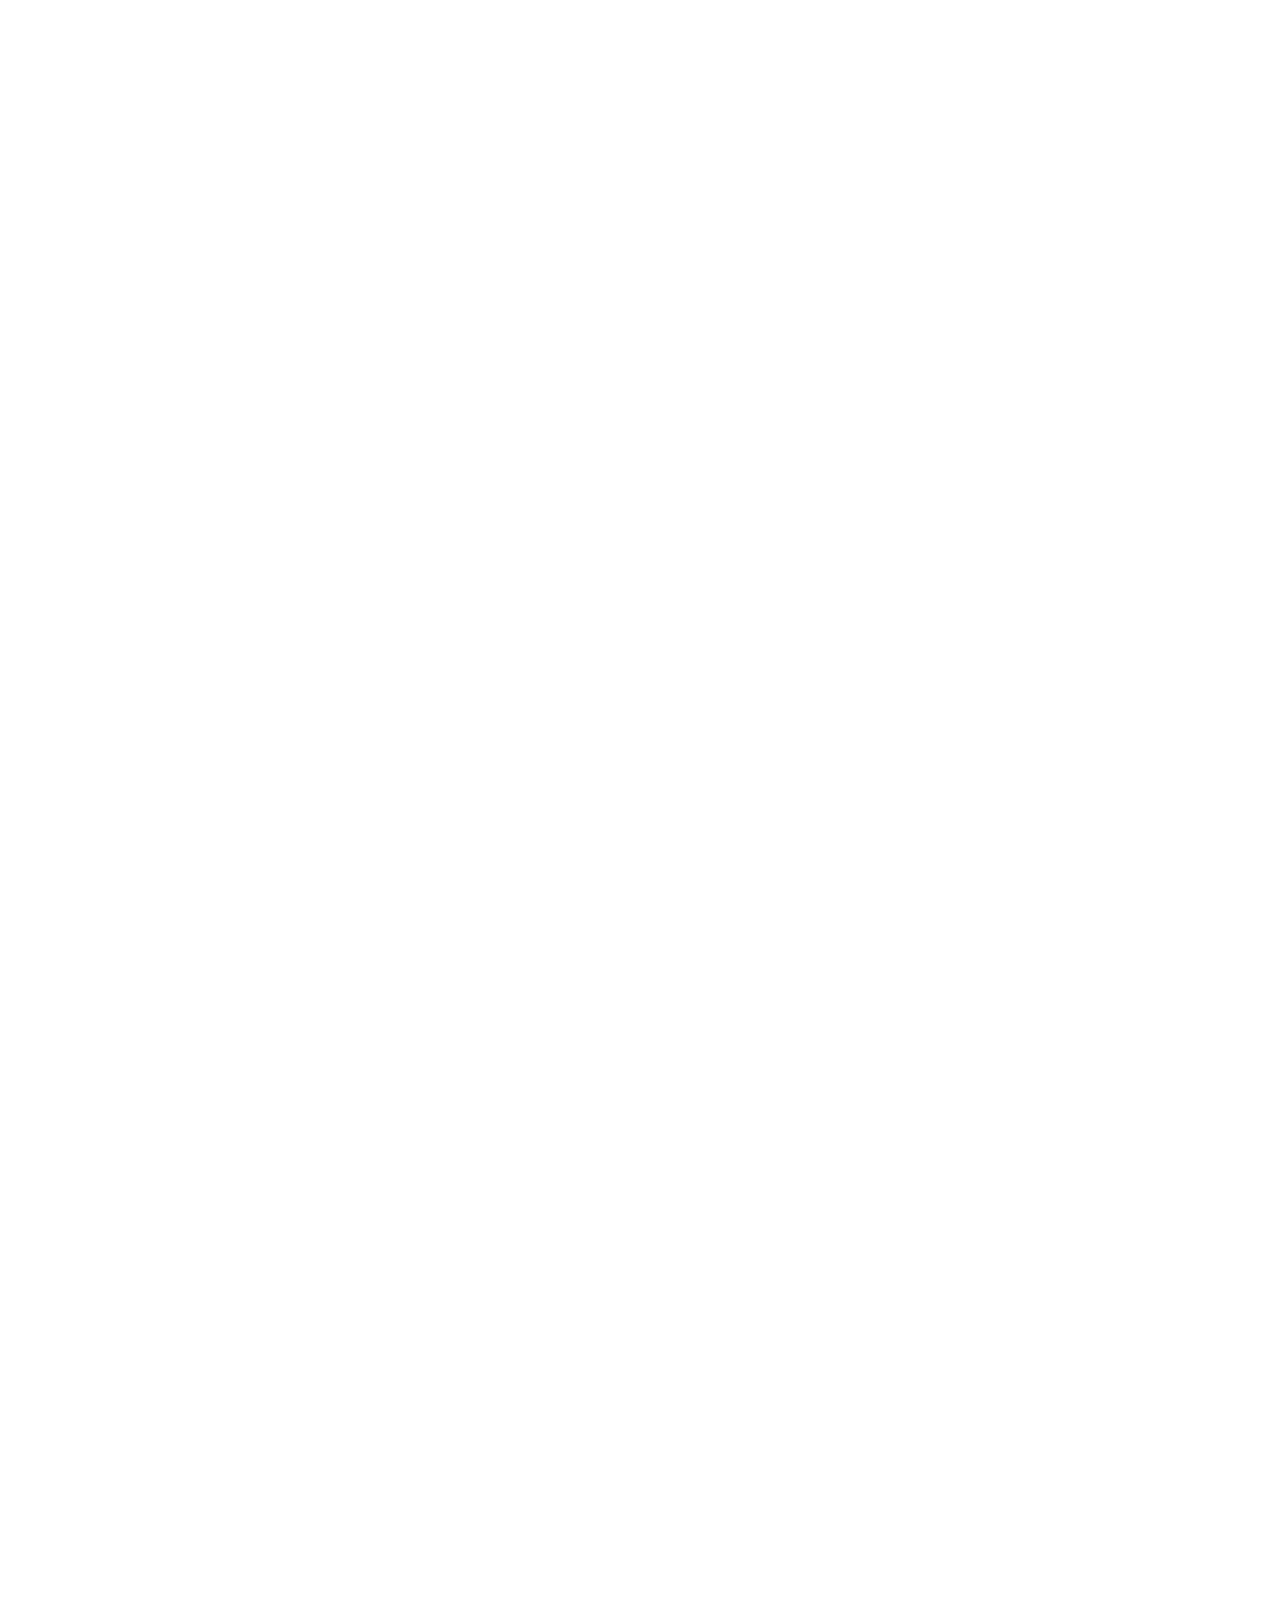
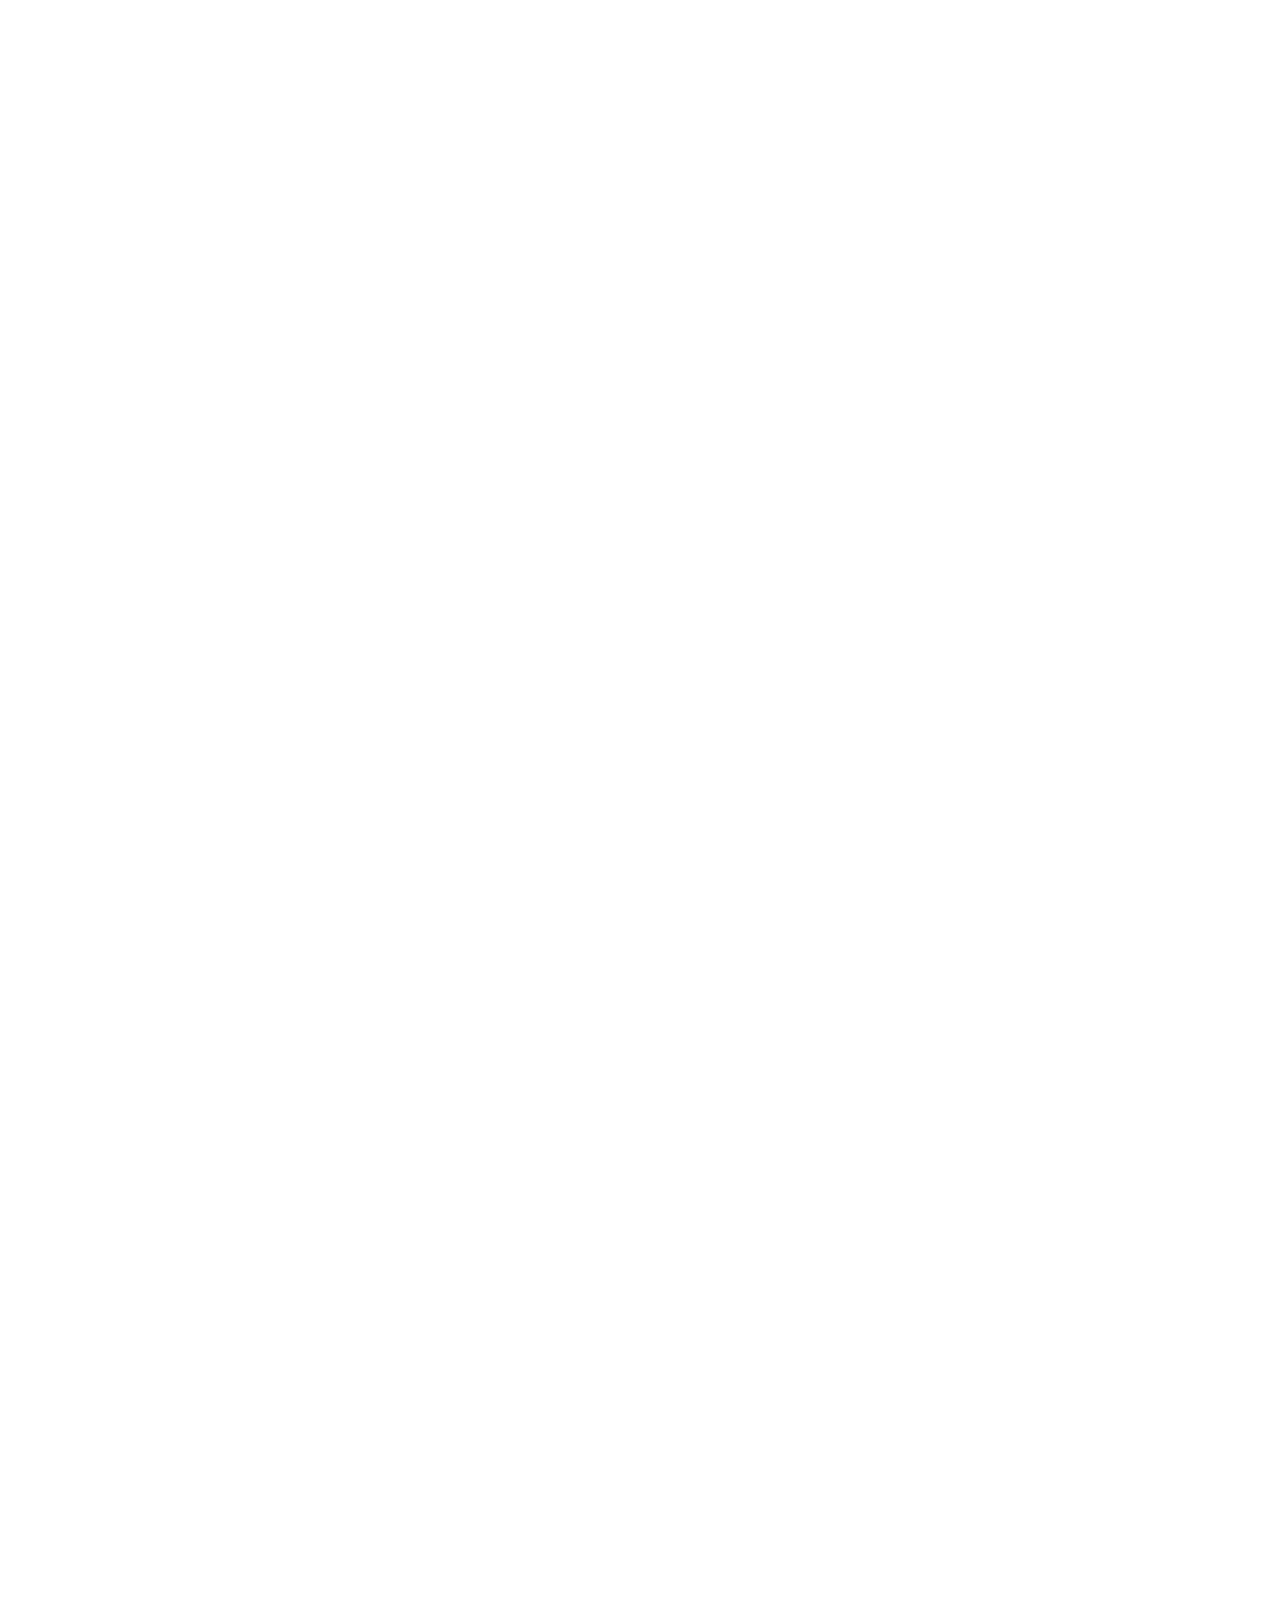
<file: Psychological-Test/index.html>
<!DOCTYPE html>
<html lang="ko">
<head>
	<meta charset="UTF-8">
	<title>싸이코패스 심리 테스트</title>
	<style>
		@import url("css/index.css");
	</style>
	<script src="https://code.jquery.com/jquery-3.2.1.min.js"></script>
	<script src="js/fullpage.js"></script>
	<script src="js/index.js"></script>	
	<script>
		$(document).ready(function() {
		    $('#fullpage').fullpage({
		        //options here
		        licenseKey: 'OPEN-SOURCE-GPLV3-LICENSE',
		        autoScrolling:true,
		        scrollHorizontally: true
		    });
		});
	</script>
</head>
<body id="body" onload="createSection();">
	<div id="fullpage">
		<div class="section">
			<div class="main">
				<div class="top">
					<div class="image">
						<img src="images/index.png" class="indeximg" alt="">
					</div>
				</div>
			</div>
		</div>
	</div>
</body>
</html>
</file>
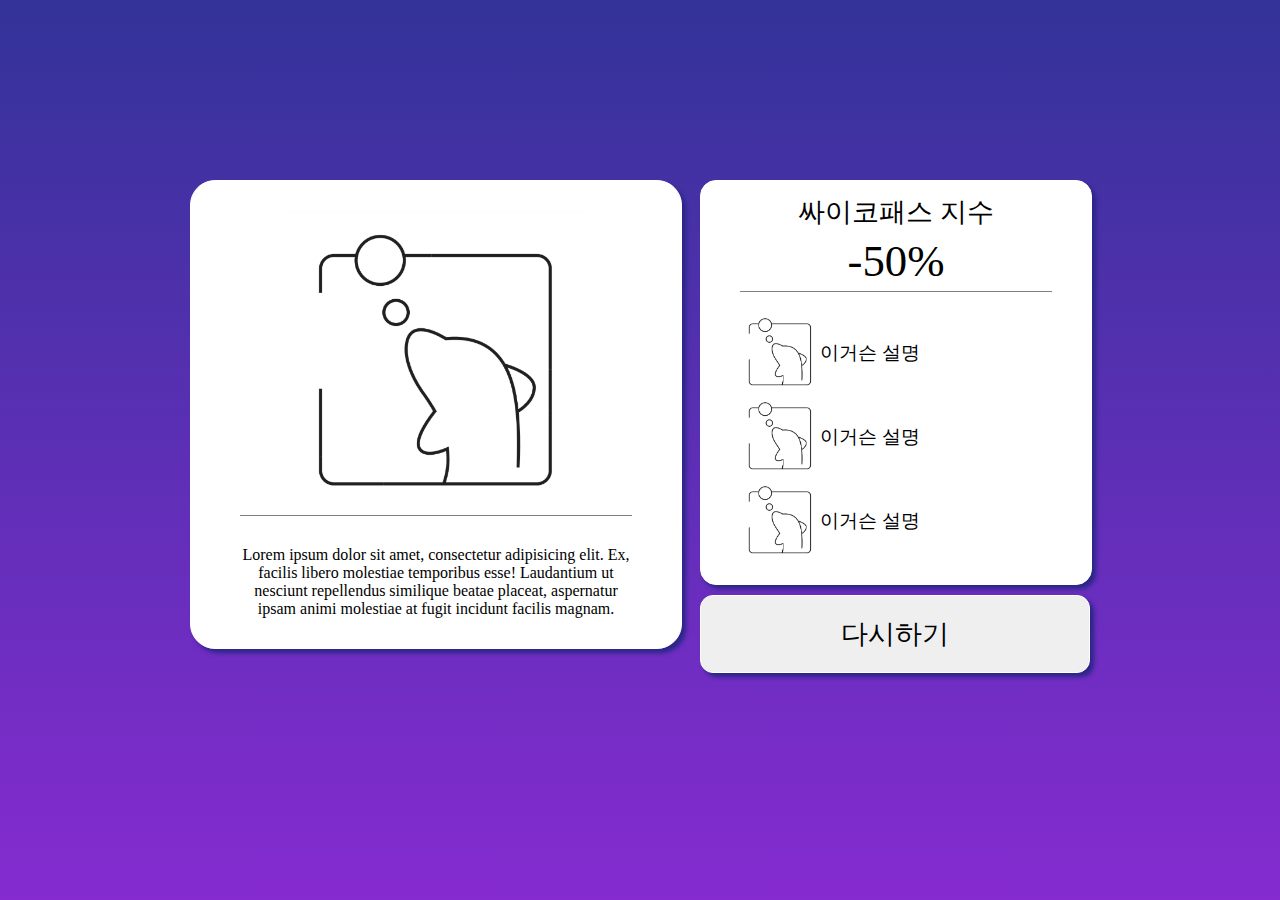
<file: Psychological-Test/result.html>
<!DOCTYPE html>
<html lang="ko">
<head>
	<meta charset="UTF-8">
	<title>심리 테스트 결과</title>
	<style>
		@import url("css/result.css");
	</style>
	<script src="js/result.js"></script>
</head>
<body onload="result('re')">
	<div class="wrapper">
		<div class="container">
			<div class="container-left">
				<div class="image">
					<img class="img" src="images/test.PNG" alt="" width="300" height="300">
				</div>
				<div class="explain">
					Lorem ipsum dolor sit amet, consectetur adipisicing elit. Ex, facilis libero molestiae temporibus esse! Laudantium ut nesciunt repellendus similique beatae placeat, aspernatur ipsam animi molestiae at fugit incidunt facilis magnam.
				</div>
			</div>
			<div class="container-right">
				<div class="top">
					<div class="title">
						싸이코패스 지수
					</div>
					<div class="count">
						<!-- 90% -->
					</div>
					<div class="mores">
						<div class="more">
							<div class="image">
								<img class="img" src="images/test.PNG"  width="80" height="80" alt="">
							</div>
							<div class="explain">
								이거슨 설명
							</div>
						</div>
						<div class="more">
							<div class="image">
								<img class="img" src="images/test.PNG"  width="80" height="80" alt="">
							</div>
							<div class="explain">
								이거슨 설명
							</div>
						</div>
						<div class="more">
							<div class="image">
								<img class="img" src="images/test.PNG"  width="80" height="80" alt="">
							</div>
							<div class="explain">
								이거슨 설명
							</div>
						</div>
					</div>
				</div>
				<div class="bottom">
					<input type="button" class="rebutton" value="다시하기" onclick="location.href='index.html'">
				</div>
			</div>
		</div>
	</div>
</body>
</html>
</file>
